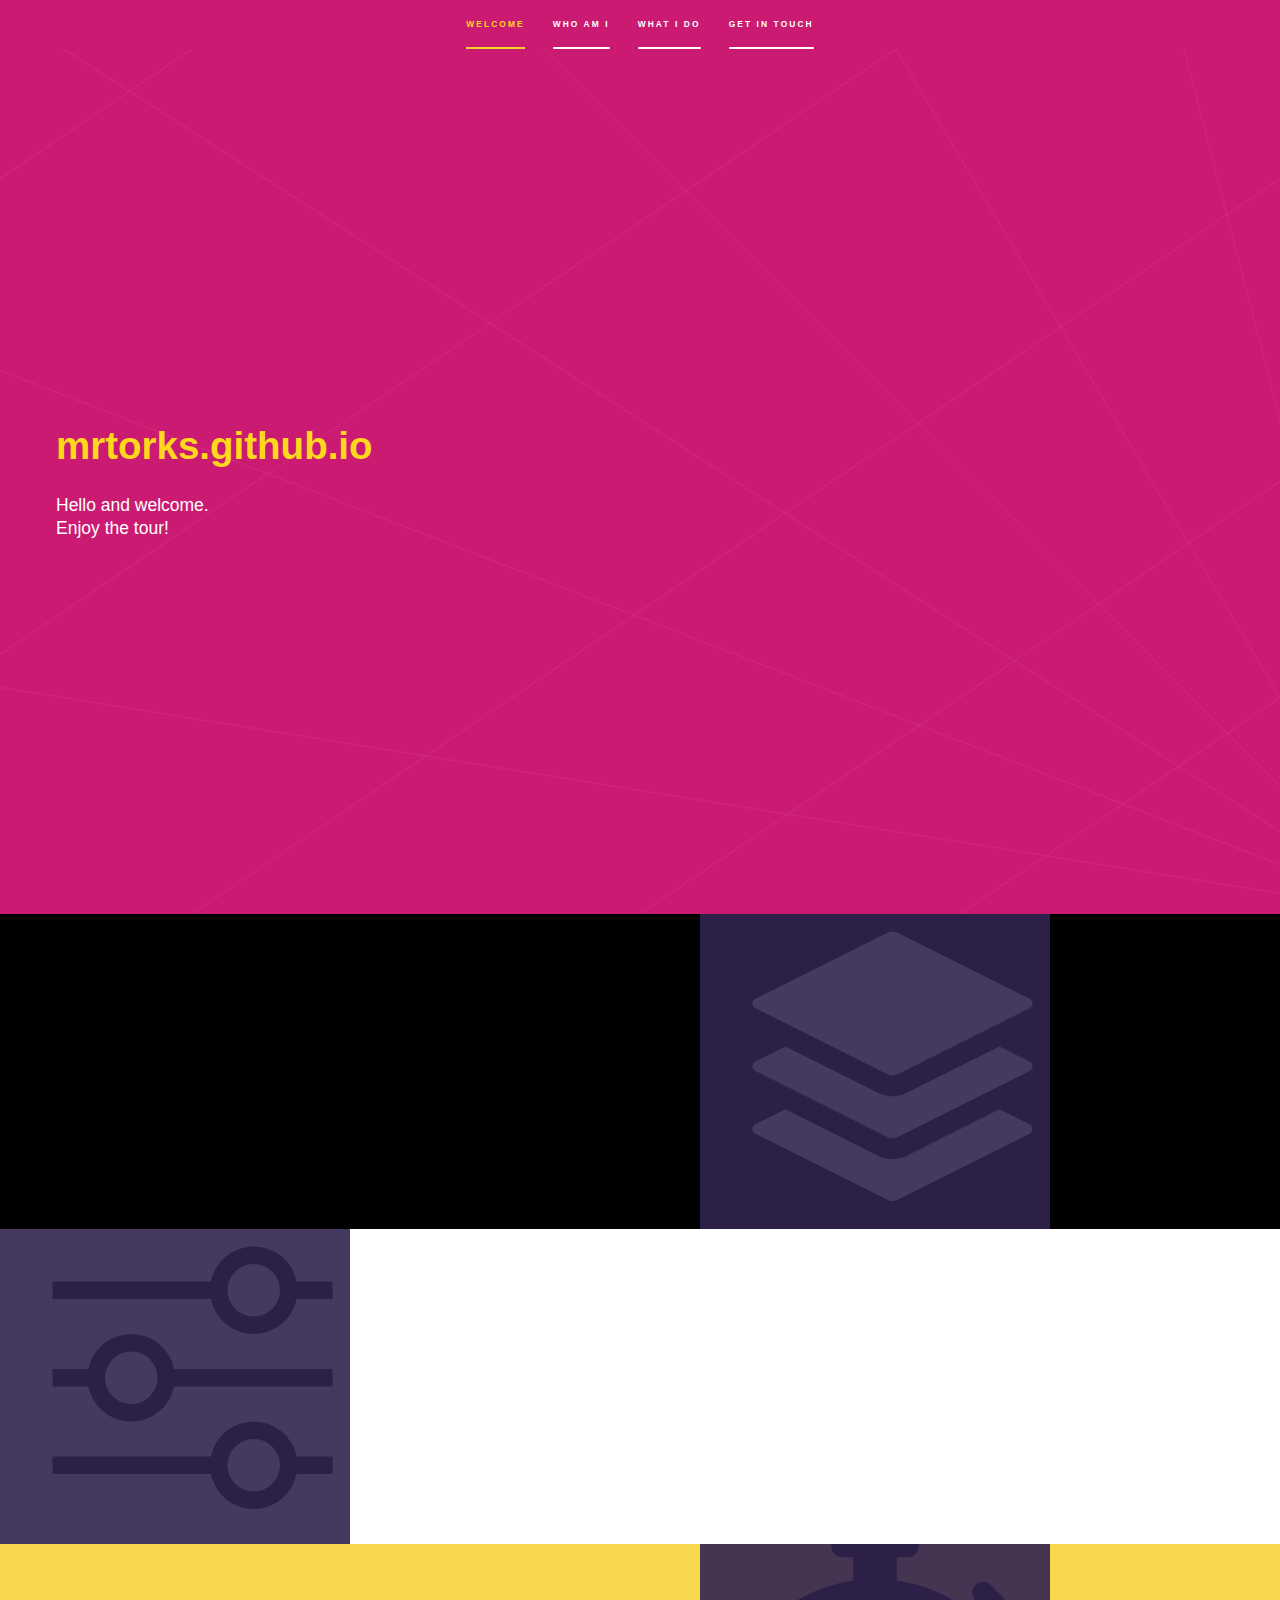
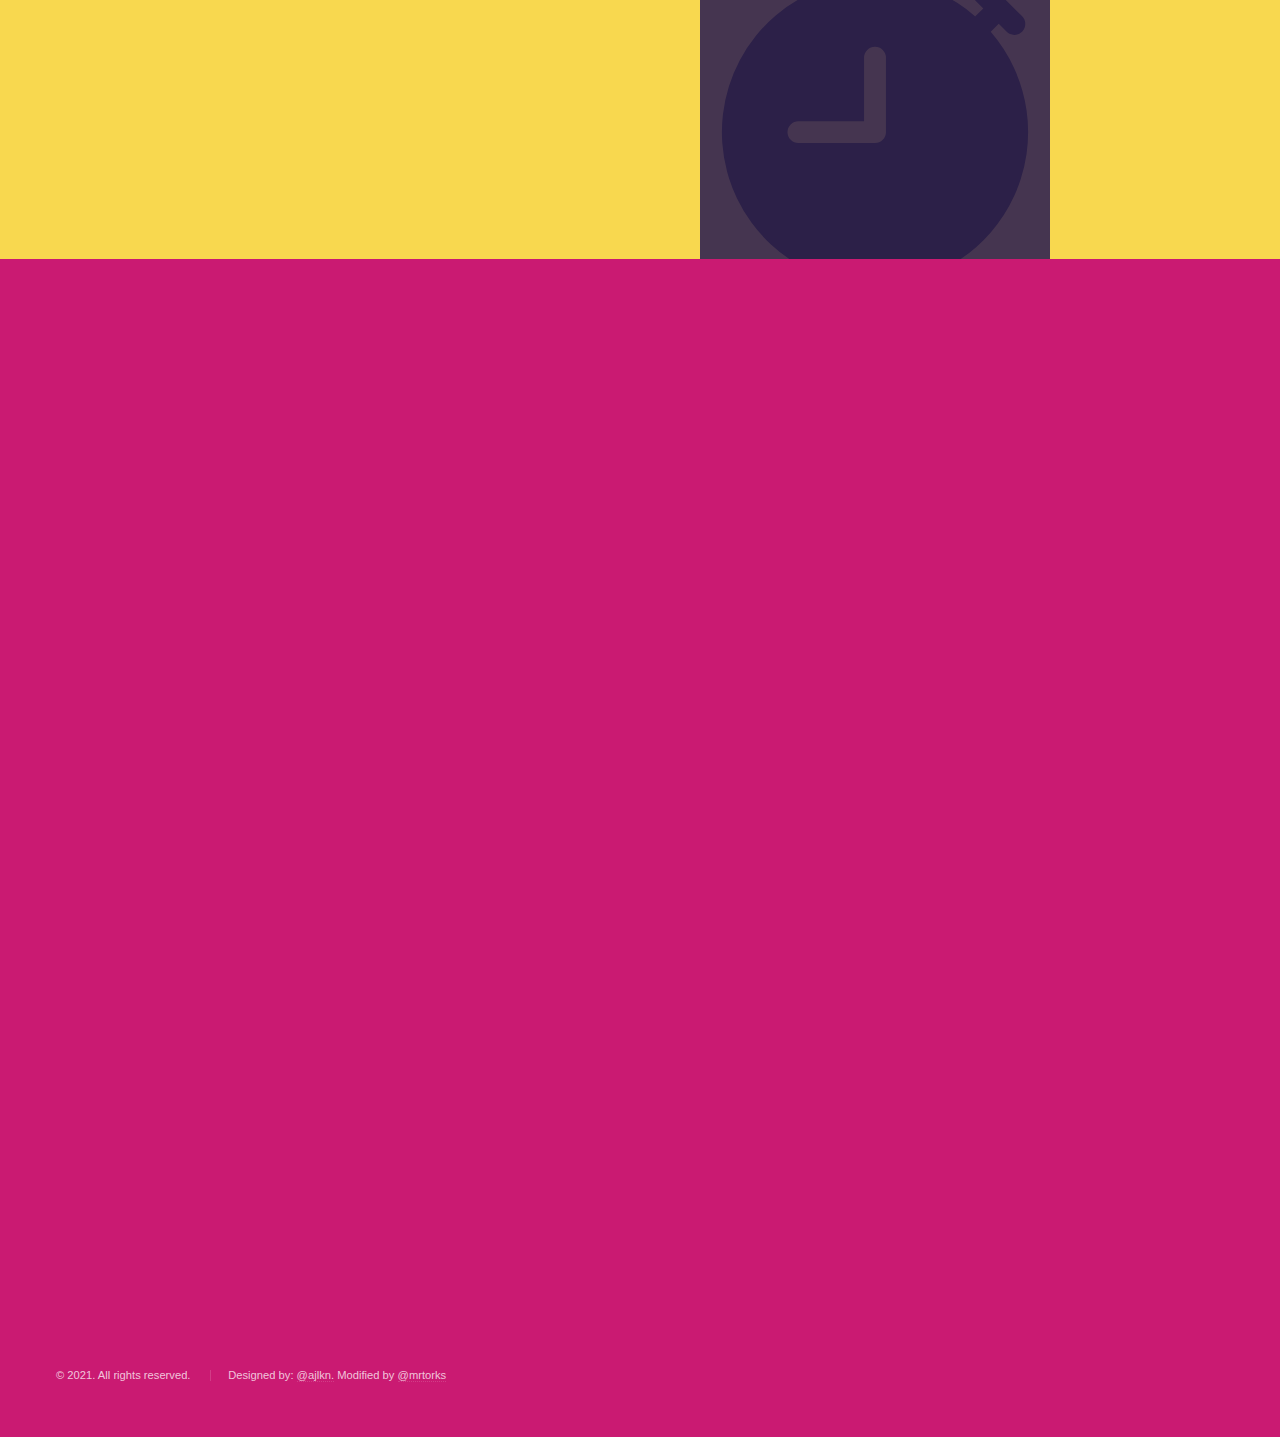
<file: index.html>
<!DOCTYPE HTML>

<html>

<head>
	<link rel="apple-touch-icon" sizes="180x180" href="/apple-touch-icon.png">
	<link rel="icon" type="image/png" sizes="32x32" href="/favicon-32x32.png">
	<link rel="icon" type="image/png" sizes="16x16" href="/favicon-16x16.png">
	<link rel="manifest" href="/site.webmanifest">
	<title>JAMES DELALI TORKORNOO</title>
	<meta charset="utf-8" />
	<meta name="viewport" content="width=device-width, initial-scale=1, user-scalable=no" />

	<link rel="stylesheet" href="assets/css/main.css" />
	<link rel="stylesheet" href="assets/css/card.css" />



	<noscript>
		<link rel="stylesheet" href="assets/css/noscript.css" />

	</noscript>
</head>

<body class="is-preload">

	<!-- Sidebar -->
	<section id="sidebar">
		<div class="inner">
			<nav>
				<ul>
					<li><a href="#intro">Welcome</a></li>
					<li><a href="#one">Who am I</a></li>
					<li><a href="#two">What I do</a></li>
					<!--<li><a href="#three">My Work</a></li>-->
					<li><a href="#four">Get in touch</a></li>

				</ul>
			</nav>
		</div>
	</section>

	<!-- Wrapper -->
	<div id="wrapper">

		<!-- Intro -->
		<section id="intro" class="wrapper style1 fullscreen fade-up">
			<div class="inner">
				<h1 class="special">mrtorks.github.io</h1>
				<p class="special2">Hello and welcome.<br />
					Enjoy the tour!</p>

			</div>
		</section>

		<!-- One -->
		<section id="one" class="wrapper style2 spotlights">
			<section class="styleA">
				<div class="content">
					<div class="inner">
						<h2>Bio</h2>
						<p class="special2">Computer Science Professional with 7+ years of experience in developing full
							stack web application solutions for diverse industry clients.</p>

					</div>
				</div>
				<a href="#" class="image"><img src="/images/stack.svg" alt="Bootstrap" width="32" height="32" /></a>
			</section>
			<section class="styleB">
				<a href="#" class="image"><img src="/images/sliders.svg" alt="" data-position="top center" /></a>
				<div class="content">
					<div class="inner">
						<h2>Preferences</h2>
						<p class="special3">Podcasts,Soccer, Mechanical Stuff or Coding. On a daily basis you are
							guaranteed to find me doing any one of these.</p>

					</div>
				</div>
			</section>
			<section class="styleD">
				<div class="content">
					<div class="inner">
						<h2 class="altH2">State of Affairs</h2>
						<p class="special2">Proactively seeking opportunities to engineer solutions to real life
							problems and constantly gaining knowledge about developments in the tech world.
						</p>

					</div>
				</div>
				<a href="#" class="image"><img src="/images/stopwatch-fill.svg" alt="" data-position="25% 25%" /></a>
			</section>
		</section>

		<!-- Two -->
		<section id="two" class="wrapper style3 fade-up">
			<div class="inner">
				<h2>What I do</h2>
				<br>
				<div class="features">
					<section>
						<span class="icon solid major fa-code"></span>
						<h3>Frontend Development</h3>
						<p>Developing UI/UX interfaces using a combination of HTML, CSS, Javascript/JQuery, ReactJs,
							NodeJs </p>
					</section>
					<section>
						<span class="icon solid major fa-lock"></span>
						<h3>Security</h3>
						<p>Engineering and implementing secure code using OWASP rules.</p>
					</section>
					<section>
						<span class="icon solid major fa-cog"></span>
						<h3>Backend Development & Database Management</h3>
						<p>Building and managing efficient databases with Postgresql,PostGraphile, GraphQL</p>
					</section>
					<section>
						<span class="icon solid major fa-desktop"></span>
						<h3>Testing & Feedback</h3>
						<p>Constructively testing and improving upon the quality of software through asynchromous
							feedback. </p>
					</section>

				</div>

			</div>
		</section>
		<!-- Three -->
		<!-- Commented out -->
		<!--<section id="three" class="wrapper">
			<div class="inner">
				<h2>My Work</h2>
				<div class="card specific">
					<div class="products">
						<div class="product active">
							<a href="https://main.d3q3qn26xyx2mz.amplifyapp.com/">
								<div class="thumbnail"><img src="images/Hnet.com-image copy.jpg" />
								</div>
							</a>
							<a href="https://main.d3q3qn26xyx2mz.amplifyapp.com/">
								<h1 class="title">Basic E-Commerce</h1>
							</a>
							<p class="description">Built using semantic-ui and custom css, This basic e-commerce
								application features<b> Redux{State Management}</b> and <b>React Hooks</b>.</p>
						</div>
						<div class="product">
							<a href="https://main.d3q3qn26xyx2mz.amplifyapp.com/">
								<div class="thumbnail"><img src="images/Chatapp.png" />
								</div>
							</a>
							<a href="https://main.dijl7megnf8zd.amplifyapp.com/">
								<h1 class="title">Chat-App</h1>
							</a>
							<p class="description">This simple chat
								application features<b> Socket.io</b> and <b>React Hooks</b>.</p>
						</div>
						<div class="product">
							<a href="https://main.d3uu616sif6amb.amplifyapp.com/">
								<div class="thumbnail"><img src="images/Counter-app.png" />
								</div>
							</a>
							<a href="https://main.d3uu616sif6amb.amplifyapp.com/">
								<h1 class="title">Counter-App</h1>
							</a>
							<p class="description">This simple Counter-App
								application features<b> Redux</b> and <b>React Hooks</b>.</p>
						</div>
						<div class="product">
							<a href="https://desolate-fjord-77941.herokuapp.com/">
								<div class="thumbnail"><img src="images/CommApp.png" />
								</div>
							</a>
							<a href="https://desolate-fjord-77941.herokuapp.com/">
								<h1 class="title">Communications App</h1>
							</a>
							<p class="description">This simple Communications App
								application features<b> HTML, JavaScript</b> and <b>Express</b>.</p>
						</div>

					</div>
					<div class="footer"><a class="btn" id="prev" href="#" ripple="" ripple-color="#666666">Prev</a><a
							class="btn" id="next" href="#" ripple="" ripple-color="#666666">Next</a></div>
				</div>
			</div>
		</section>-->

		<!-- Four -->
		<section id="four" class="wrapper style1 fade-up">
			<div class="inner">
				<h2>Get in touch</h2>

				<div class="split style1">
					<section>
						<form action="https://formsubmit.co/jtorkornoo@gmail.com" method="POST">
							<div class="fields">
								<div class="field half">
									<label for="name">Name</label>
									<input type="text" name="name" id="name" placeholder="Full Name Please!!"
										required />
								</div>
								<div><input type="hidden" name="_next"
										value="https://mrtorks.github.io/thankyou.html" />
								</div>
								<div class="field half">
									<label for="email">Email</label>
									<input type="email" name="email" id="email" placeholder="username@yourdomain.com"
										required />
								</div>
								<div class="field">
									<label for="message">Message</label>
									<textarea name="message" id="message" rows="5" required></textarea>
								</div>
							</div>
							<ul class="actions">
								<li><a href="" class="button submit">Send Message</a></li>
							</ul>
						</form>
					</section>
					<section>
						<ul class="contact ">
							<li>
								<h3>Address</h3>
								<span>796 Cataraqui Woods Drive<br />
									Kingston, ON. K7P2G6<br />
									CANADA</span>
							</li>
							<li>
								<h3>Email</h3>
								<a href="mailto:jtorkornoo@gmail.com">jtorkornoo@gmail.com</a>
							</li>
							<li>
								<h3>Phone</h3>
								<span>(647) - 745 - 1820</span>
							</li>

						</ul>
					</section>
				</div>
			</div>
		</section>

	</div>

	<!-- Footer -->
	<footer id="footer" class="wrapper style1-alt">
		<div class="inner">
			<ul class="menu">
				<li>&copy; 2021. All rights reserved.</li>
				<li>Designed by: <a href="https://twitter.com/ajlkn">@ajlkn.</a> Modified by <a
						href="https://twitter.com/mrtorks">@mrtorks</a>
				</li>
			</ul>
		</div>
	</footer>

	<!-- Scripts -->
	<script src="assets/js/jquery.min.js"></script>
	<script src="assets/js/jquery.scrollex.min.js"></script>
	<script src="assets/js/jquery.scrolly.min.js"></script>
	<script src="assets/js/browser.min.js"></script>
	<script src="assets/js/breakpoints.min.js"></script>
	<script src="assets/js/util.js"></script>
	<script src="assets/js/main.js"></script>
	<script src="assets/js/card.js"></script>


</body>

</html>
</file>
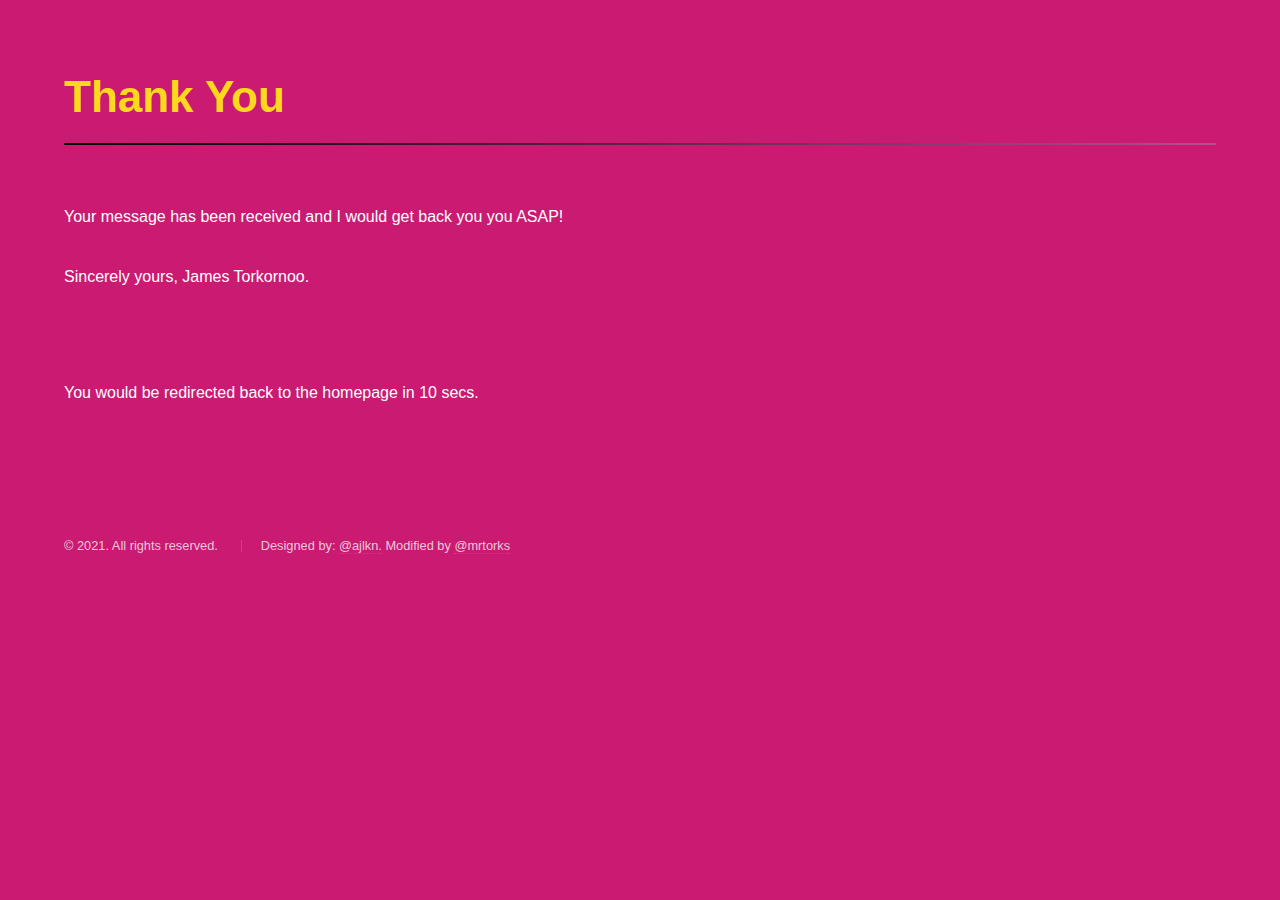
<file: thankyou.html>
<!DOCTYPE HTML>
<!--
	Hyperspace by HTML5 UP
	html5up.net | @ajlkn
	Free for personal and commercial use under the CCA 3.0 license (html5up.net/license)
-->
<html>

<head>
	<title>Thank You!!</title>
	<meta charset="utf-8" />
	<meta name="viewport" content="width=device-width, initial-scale=1, user-scalable=no" />
	<link rel="stylesheet" href="assets/css/main.css" />
	<noscript>
		<link rel="stylesheet" href="assets/css/noscript.css" />
	</noscript>
</head>

<body class="is-preload">

	<!-- Header -->
	<!--<header id="header">
		<a href="index.html" class="title"></a>
		<nav>
			<ul>
				<li><a href="index.html">Home</a></li>
			</ul>
		</nav>
	</header>-->

	<!-- Wrapper -->
	<div id="wrapper">

		<!-- Main -->
		<section id="main" class="wrapper">
			<div class="inner">
				<h1 class="major">Thank You</h1>
				<p class="special2">Your message has been received and I would get back you you ASAP!</p>
				<p class="special2">Sincerely yours, James Torkornoo.</p>
				<br><br>
				<p class="special2">You would be redirected back to the homepage in 10 secs.</p>
			</div>
		</section>

	</div>

	<!-- Footer -->
	<footer id="footer" class="wrapper style1-alt">
		<div class="inner">
			<ul class="menu">
				<li>&copy; 2021. All rights reserved.</li>
				<li>Designed by: <a href="https://twitter.com/ajlkn">@ajlkn.</a> Modified by <a
						href="https://twitter.com/mrtorks">@mrtorks</a>
				</li>
			</ul>
		</div>
	</footer>

	<!-- Scripts -->
	<script src="assets/js/jquery.min.js"></script>
	<script src="assets/js/jquery.scrollex.min.js"></script>
	<script src="assets/js/jquery.scrolly.min.js"></script>
	<script src="assets/js/browser.min.js"></script>
	<script src="assets/js/breakpoints.min.js"></script>
	<script src="assets/js/util.js"></script>
	<script src="assets/js/main.js"></script>
	<script src="assets/js/redirect.js"></script>

</body>

</html>
</file>
<file: assets/css/card.css>
/* $base-background: #00CC99; */
body {
  font-family: "Roboto", sans-serif;
  font-size: 14px;
  line-height: 1.6em;
  -webkit-font-smoothing: antialiased;
  -moz-osx-font-smoothing: grayscale;
  transition: 0.5s ease;
}

.btn {
  border-radius: 2px;
  padding: 8px 12px;
  color: #f8d84f;
  font-size: 14px;
  font-weight: 500;
  text-decoration: none;
  text-transform: uppercase;
  transition: 0.5s ease;
}

.card {
  background: #ca1a72;
  max-width: 400px;
  margin: 100px auto;
  border-radius: 12px;
  box-shadow: 0 10px 20px rgba(0, 0, 0, 0.19), 0 6px 6px rgba(0, 0, 0, 0.23);
  box-sizing: border-box;
  padding: 48px;
  text-align: center;
}

.products {
  position: relative;
  overflow: hidden;
  transition: 0.5s ease;
}

.product {
  position: absolute;
  top: 0;
  left: 0;
  opacity: 0;
  visibility: hidden;
  transition: 0.5s ease;
}
.product.active {
  opacity: 1;
  visibility: visible;
}

.thumbnail {
  margin: 0 0 48px;
}

.title {
  margin: 0 0 12px;
  color: #f8d84f;
  font-size: 24px;
  transition: 0.5s ease;
}

.description {
  margin: 0 0 48px;
}

.footer {
  display: flex;
  flex-direction: row;
  justify-content: space-between;
  margin: 0 -12px -12px;
}

[ripple] {
  z-index: 1;
  position: relative;
  overflow: hidden;
}
[ripple] .ripple {
  position: absolute;
  background: #ffffff;
  width: 60px;
  height: 60px;
  border-radius: 100%;
  transform: scale(0);
  animation: ripple 2s;
}

@keyframes ripple {
  0% {
    transform: scale(0);
    opacity: 0.2;
  }
  100% {
    transform: scale(20);
    opacity: 0;
  }
}
</file>
<file: assets/css/noscript.css>
/*
	Hyperspace by HTML5 UP
	html5up.net | @ajlkn
	Free for personal and commercial use under the CCA 3.0 license (html5up.net/license)
*/

/* Spotlights */

	.spotlights > section > .image:before {
		opacity: 0 !important;
	}

	.spotlights > section > .content > .inner {
		-moz-transform: none !important;
		-webkit-transform: none !important;
		-ms-transform: none !important;
		transform: none !important;
		opacity: 1 !important;
	}

/* Wrapper */

	.wrapper > .inner {
		opacity: 1 !important;
		-moz-transform: none !important;
		-webkit-transform: none !important;
		-ms-transform: none !important;
		transform: none !important;
	}

/* Sidebar */

	#sidebar > .inner {
		opacity: 1 !important;
	}

	#sidebar nav > ul > li {
		-moz-transform: none !important;
		-webkit-transform: none !important;
		-ms-transform: none !important;
		transform: none !important;
		opacity: 1 !important;
	}
</file>
<file: assets/css/main.css>
@import url(fontawesome-all.min.css);

/*
	Hyperspace by HTML5 UP
	html5up.net | @ajlkn
	Free for personal and commercial use under the CCA 3.0 license (html5up.net/license)
*/

html,
body,
div,
span,
applet,
object,
iframe,
h1,
h2,
h3,
h4,
h5,
h6,
p,
blockquote,
pre,
a,
abbr,
acronym,
address,
big,
cite,
code,
del,
dfn,
em,
img,
ins,
kbd,
q,
s,
samp,
small,
strike,
strong,
sub,
sup,
tt,
var,
b,
u,
i,
center,
dl,
dt,
dd,
ol,
ul,
li,
fieldset,
form,
label,
legend,
table,
caption,
tbody,
tfoot,
thead,
tr,
th,
td,
article,
aside,
canvas,
details,
embed,
figure,
figcaption,
footer,
header,
hgroup,
menu,
nav,
output,
ruby,
section,
summary,
time,
mark,
audio,
video {
  margin: 0;
  padding: 0;
  border: 0;
  font-size: 100%;
  font: inherit;
  vertical-align: baseline;
}

article,
aside,
details,
figcaption,
figure,
footer,
header,
hgroup,
menu,
nav,
section {
  display: block;
}

body {
  line-height: 1;
}

ol,
ul {
  list-style: none;
}

blockquote,
q {
  quotes: none;
}

blockquote:before,
blockquote:after,
q:before,
q:after {
  content: "";
  content: none;
}

table {
  border-collapse: collapse;
  border-spacing: 0;
}

body {
  -webkit-text-size-adjust: none;
}

mark {
  background-color: transparent;
  color: inherit;
}

input::-moz-focus-inner {
  border: 0;
  padding: 0;
}

input,
select,
textarea {
  -moz-appearance: none;
  -webkit-appearance: none;
  -ms-appearance: none;
  appearance: none;
}

/* Basic */

@-ms-viewport {
  width: device-width;
}

body {
  -ms-overflow-style: scrollbar;
}

@media screen and (max-width: 480px) {
  html,
  body {
    min-width: 320px;
  }
}

html {
  box-sizing: border-box;
}

*,
*:before,
*:after {
  box-sizing: inherit;
}

body {
  background: #ca1a72;
}

body.is-preload *,
body.is-preload *:before,
body.is-preload *:after {
  -moz-animation: none !important;
  -webkit-animation: none !important;
  -ms-animation: none !important;
  animation: none !important;
  -moz-transition: none !important;
  -webkit-transition: none !important;
  -ms-transition: none !important;
  transition: none !important;
}

/* Type */

body,
input,
select,
textarea {
  color: rgba(255, 255, 255, 0.55);
  font-family: Arial, Helvetica, sans-serif;
  font-size: 16.5pt;
  font-weight: normal;
  line-height: 1.75;
}

@media screen and (max-width: 1680px) {
  body,
  input,
  select,
  textarea {
    font-size: 13pt;
  }
}

@media screen and (max-width: 1280px) {
  body,
  input,
  select,
  textarea {
    font-size: 12pt;
  }
}

@media screen and (max-width: 360px) {
  body,
  input,
  select,
  textarea {
    font-size: 11pt;
  }
}

a {
  -moz-transition: color 0.2s ease, border-bottom-color 0.2s ease;
  -webkit-transition: color 0.2s ease, border-bottom-color 0.2s ease;
  -ms-transition: color 0.2s ease, border-bottom-color 0.2s ease;
  transition: color 0.2s ease, border-bottom-color 0.2s ease;
  border-bottom: dotted 1px rgba(255, 255, 255, 0.35);
  color: inherit;
  text-decoration: none;
}

a:hover {
  border-bottom-color: transparent;
  color: #ffffff;
}

strong,
b {
  color: #ffffff;
  font-weight: bold;
}

em,
i {
  font-style: italic;
}

p {
  margin: 0 0 2em 0;
}

h1,
h2,
h3,
h4,
h5,
h6 {
  color: #fdd81d;
  font-weight: bold;
  line-height: 1.5;
  margin: 0 0 0.5em 0;
}

p.special2 {
  color: rgba(255, 255, 255);
}

p.special3 {
  color: rgba(0, 0, 0);
}

h1 a,
h2 a,
h3 a,
h4 a,
h5 a,
h6 a {
  color: inherit;
  text-decoration: none;
}

h1 {
  font-size: 2.75em;
}

h1.major {
  margin: 0 0 1.3em 0;
  position: relative;
  padding-bottom: 0.35em;
}

h1.major:after {
  background-image: -moz-linear-gradient(to right, #000000, #b74e91);
  background-image: -webkit-linear-gradient(to right, #000000, #b74e91);
  background-image: -ms-linear-gradient(to right, #000000, #b74e91);
  background-image: linear-gradient(to right, #000000, #b74e91);
  -moz-transition: max-width 0.2s ease;
  -webkit-transition: max-width 0.2s ease;
  -ms-transition: max-width 0.2s ease;
  transition: max-width 0.2s ease;
  border-radius: 0.2em;
  bottom: 0;
  content: "";
  height: 0.05em;
  position: absolute;
  right: 0;
  width: 100%;
}

h2 {
  font-size: 1.75em;
}
h2.altH2 {
  color: #000000;
}

h3 {
  font-size: 1.1em;
}

.filter-white {
  filter: brightness(200%) opacity(0%) contrast(85%);
  -webkit-filter: brightness(200%) opacity(0%) contrast(85%);
  -moz-filter: brightness(200%) opacity(0%) contrast(85%);
}

h4 {
  font-size: 1em;
}

h5 {
  font-size: 0.8em;
}

h6 {
  font-size: 0.6em;
}

@media screen and (max-width: 736px) {
  h1 {
    font-size: 2em;
  }

  h2 {
    font-size: 1.25em;
  }

  h3 {
    font-size: 1em;
  }

  h4 {
    font-size: 0.8em;
  }

  h5 {
    font-size: 0.6em;
  }

  h6 {
    font-size: 0.6em;
  }
}

sub {
  font-size: 0.8em;
  position: relative;
  top: 0.5em;
}

sup {
  font-size: 0.8em;
  position: relative;
  top: -0.5em;
}

blockquote {
  border-left: solid 4px rgba(255, 255, 255, 0.15);
  font-style: italic;
  margin: 0 0 2em 0;
  padding: 0.5em 0 0.5em 2em;
}

code {
  background: rgba(255, 255, 255, 0.05);
  border-radius: 0.25em;
  border: solid 1px rgba(255, 255, 255, 0.15);
  font-family: "Courier New", monospace;
  font-size: 0.9em;
  margin: 0 0.25em;
  padding: 0.25em 0.65em;
}

pre {
  -webkit-overflow-scrolling: touch;
  font-family: "Courier New", monospace;
  font-size: 0.9em;
  margin: 0 0 2em 0;
}

pre code {
  display: block;
  line-height: 1.75em;
  padding: 1em 1.5em;
  overflow-x: auto;
}

hr {
  border: 0;
  border-bottom: solid 1px rgba(255, 255, 255, 0.15);
  margin: 2em 0;
}

hr.major {
  margin: 3em 0;
}

.align-left {
  text-align: left;
}

.align-center {
  text-align: center;
}

.align-right {
  text-align: right;
}

/* Row */

.row {
  display: flex;
  flex-wrap: wrap;
  box-sizing: border-box;
  align-items: stretch;
}

.row > * {
  box-sizing: border-box;
}

.row.gtr-uniform > * > :last-child {
  margin-bottom: 0;
}

.row.aln-left {
  justify-content: flex-start;
}

.row.aln-center {
  justify-content: center;
}

.row.aln-right {
  justify-content: flex-end;
}

.row.aln-top {
  align-items: flex-start;
}

.row.aln-middle {
  align-items: center;
}

.row.aln-bottom {
  align-items: flex-end;
}

.row > .imp {
  order: -1;
}

.row > .col-1 {
  width: 8.33333%;
}

.row > .off-1 {
  margin-left: 8.33333%;
}

.row > .col-2 {
  width: 16.66667%;
}

.row > .off-2 {
  margin-left: 16.66667%;
}

.row > .col-3 {
  width: 25%;
}

.row > .off-3 {
  margin-left: 25%;
}

.row > .col-4 {
  width: 33.33333%;
}

.row > .off-4 {
  margin-left: 33.33333%;
}

.row > .col-5 {
  width: 41.66667%;
}

.row > .off-5 {
  margin-left: 41.66667%;
}

.row > .col-6 {
  width: 50%;
}

.row > .off-6 {
  margin-left: 50%;
}

.row > .col-7 {
  width: 58.33333%;
}

.row > .off-7 {
  margin-left: 58.33333%;
}

.row > .col-8 {
  width: 66.66667%;
}

.row > .off-8 {
  margin-left: 66.66667%;
}

.row > .col-9 {
  width: 75%;
}

.row > .off-9 {
  margin-left: 75%;
}

.row > .col-10 {
  width: 83.33333%;
}

.row > .off-10 {
  margin-left: 83.33333%;
}

.row > .col-11 {
  width: 91.66667%;
}

.row > .off-11 {
  margin-left: 91.66667%;
}

.row > .col-12 {
  width: 100%;
}

.row > .off-12 {
  margin-left: 100%;
}

.row.gtr-0 {
  margin-top: 0;
  margin-left: 0em;
}

.row.gtr-0 > * {
  padding: 0 0 0 0em;
}

.row.gtr-0.gtr-uniform {
  margin-top: 0em;
}

.row.gtr-0.gtr-uniform > * {
  padding-top: 0em;
}

.row.gtr-25 {
  margin-top: 0;
  margin-left: -0.375em;
}

.row.gtr-25 > * {
  padding: 0 0 0 0.375em;
}

.row.gtr-25.gtr-uniform {
  margin-top: -0.375em;
}

.row.gtr-25.gtr-uniform > * {
  padding-top: 0.375em;
}

.row.gtr-50 {
  margin-top: 0;
  margin-left: -0.75em;
}

.row.gtr-50 > * {
  padding: 0 0 0 0.75em;
}

.row.gtr-50.gtr-uniform {
  margin-top: -0.75em;
}

.row.gtr-50.gtr-uniform > * {
  padding-top: 0.75em;
}

.row {
  margin-top: 0;
  margin-left: -1.5em;
}

.row > * {
  padding: 0 0 0 1.5em;
}

.row.gtr-uniform {
  margin-top: -1.5em;
}

.row.gtr-uniform > * {
  padding-top: 1.5em;
}

.row.gtr-150 {
  margin-top: 0;
  margin-left: -2.25em;
}

.row.gtr-150 > * {
  padding: 0 0 0 2.25em;
}

.row.gtr-150.gtr-uniform {
  margin-top: -2.25em;
}

.row.gtr-150.gtr-uniform > * {
  padding-top: 2.25em;
}

.row.gtr-200 {
  margin-top: 0;
  margin-left: -3em;
}

.row.gtr-200 > * {
  padding: 0 0 0 3em;
}

.row.gtr-200.gtr-uniform {
  margin-top: -3em;
}

.row.gtr-200.gtr-uniform > * {
  padding-top: 3em;
}

@media screen and (max-width: 1680px) {
  .row {
    display: flex;
    flex-wrap: wrap;
    box-sizing: border-box;
    align-items: stretch;
  }

  .row > * {
    box-sizing: border-box;
  }

  .row.gtr-uniform > * > :last-child {
    margin-bottom: 0;
  }

  .row.aln-left {
    justify-content: flex-start;
  }

  .row.aln-center {
    justify-content: center;
  }

  .row.aln-right {
    justify-content: flex-end;
  }

  .row.aln-top {
    align-items: flex-start;
  }

  .row.aln-middle {
    align-items: center;
  }

  .row.aln-bottom {
    align-items: flex-end;
  }

  .row > .imp-xlarge {
    order: -1;
  }

  .row > .col-1-xlarge {
    width: 8.33333%;
  }

  .row > .off-1-xlarge {
    margin-left: 8.33333%;
  }

  .row > .col-2-xlarge {
    width: 16.66667%;
  }

  .row > .off-2-xlarge {
    margin-left: 16.66667%;
  }

  .row > .col-3-xlarge {
    width: 25%;
  }

  .row > .off-3-xlarge {
    margin-left: 25%;
  }

  .row > .col-4-xlarge {
    width: 33.33333%;
  }

  .row > .off-4-xlarge {
    margin-left: 33.33333%;
  }

  .row > .col-5-xlarge {
    width: 41.66667%;
  }

  .row > .off-5-xlarge {
    margin-left: 41.66667%;
  }

  .row > .col-6-xlarge {
    width: 50%;
  }

  .row > .off-6-xlarge {
    margin-left: 50%;
  }

  .row > .col-7-xlarge {
    width: 58.33333%;
  }

  .row > .off-7-xlarge {
    margin-left: 58.33333%;
  }

  .row > .col-8-xlarge {
    width: 66.66667%;
  }

  .row > .off-8-xlarge {
    margin-left: 66.66667%;
  }

  .row > .col-9-xlarge {
    width: 75%;
  }

  .row > .off-9-xlarge {
    margin-left: 75%;
  }

  .row > .col-10-xlarge {
    width: 83.33333%;
  }

  .row > .off-10-xlarge {
    margin-left: 83.33333%;
  }

  .row > .col-11-xlarge {
    width: 91.66667%;
  }

  .row > .off-11-xlarge {
    margin-left: 91.66667%;
  }

  .row > .col-12-xlarge {
    width: 100%;
  }

  .row > .off-12-xlarge {
    margin-left: 100%;
  }

  .row.gtr-0 {
    margin-top: 0;
    margin-left: 0em;
  }

  .row.gtr-0 > * {
    padding: 0 0 0 0em;
  }

  .row.gtr-0.gtr-uniform {
    margin-top: 0em;
  }

  .row.gtr-0.gtr-uniform > * {
    padding-top: 0em;
  }

  .row.gtr-25 {
    margin-top: 0;
    margin-left: -0.375em;
  }

  .row.gtr-25 > * {
    padding: 0 0 0 0.375em;
  }

  .row.gtr-25.gtr-uniform {
    margin-top: -0.375em;
  }

  .row.gtr-25.gtr-uniform > * {
    padding-top: 0.375em;
  }

  .row.gtr-50 {
    margin-top: 0;
    margin-left: -0.75em;
  }

  .row.gtr-50 > * {
    padding: 0 0 0 0.75em;
  }

  .row.gtr-50.gtr-uniform {
    margin-top: -0.75em;
  }

  .row.gtr-50.gtr-uniform > * {
    padding-top: 0.75em;
  }

  .row {
    margin-top: 0;
    margin-left: -1.5em;
  }

  .row > * {
    padding: 0 0 0 1.5em;
  }

  .row.gtr-uniform {
    margin-top: -1.5em;
  }

  .row.gtr-uniform > * {
    padding-top: 1.5em;
  }

  .row.gtr-150 {
    margin-top: 0;
    margin-left: -2.25em;
  }

  .row.gtr-150 > * {
    padding: 0 0 0 2.25em;
  }

  .row.gtr-150.gtr-uniform {
    margin-top: -2.25em;
  }

  .row.gtr-150.gtr-uniform > * {
    padding-top: 2.25em;
  }

  .row.gtr-200 {
    margin-top: 0;
    margin-left: -3em;
  }

  .row.gtr-200 > * {
    padding: 0 0 0 3em;
  }

  .row.gtr-200.gtr-uniform {
    margin-top: -3em;
  }

  .row.gtr-200.gtr-uniform > * {
    padding-top: 3em;
  }
}

@media screen and (max-width: 1280px) {
  .row {
    display: flex;
    flex-wrap: wrap;
    box-sizing: border-box;
    align-items: stretch;
  }

  .row > * {
    box-sizing: border-box;
  }

  .row.gtr-uniform > * > :last-child {
    margin-bottom: 0;
  }

  .row.aln-left {
    justify-content: flex-start;
  }

  .row.aln-center {
    justify-content: center;
  }

  .row.aln-right {
    justify-content: flex-end;
  }

  .row.aln-top {
    align-items: flex-start;
  }

  .row.aln-middle {
    align-items: center;
  }

  .row.aln-bottom {
    align-items: flex-end;
  }

  .row > .imp-large {
    order: -1;
  }

  .row > .col-1-large {
    width: 8.33333%;
  }

  .row > .off-1-large {
    margin-left: 8.33333%;
  }

  .row > .col-2-large {
    width: 16.66667%;
  }

  .row > .off-2-large {
    margin-left: 16.66667%;
  }

  .row > .col-3-large {
    width: 25%;
  }

  .row > .off-3-large {
    margin-left: 25%;
  }

  .row > .col-4-large {
    width: 33.33333%;
  }

  .row > .off-4-large {
    margin-left: 33.33333%;
  }

  .row > .col-5-large {
    width: 41.66667%;
  }

  .row > .off-5-large {
    margin-left: 41.66667%;
  }

  .row > .col-6-large {
    width: 50%;
  }

  .row > .off-6-large {
    margin-left: 50%;
  }

  .row > .col-7-large {
    width: 58.33333%;
  }

  .row > .off-7-large {
    margin-left: 58.33333%;
  }

  .row > .col-8-large {
    width: 66.66667%;
  }

  .row > .off-8-large {
    margin-left: 66.66667%;
  }

  .row > .col-9-large {
    width: 75%;
  }

  .row > .off-9-large {
    margin-left: 75%;
  }

  .row > .col-10-large {
    width: 83.33333%;
  }

  .row > .off-10-large {
    margin-left: 83.33333%;
  }

  .row > .col-11-large {
    width: 91.66667%;
  }

  .row > .off-11-large {
    margin-left: 91.66667%;
  }

  .row > .col-12-large {
    width: 100%;
  }

  .row > .off-12-large {
    margin-left: 100%;
  }

  .row.gtr-0 {
    margin-top: 0;
    margin-left: 0em;
  }

  .row.gtr-0 > * {
    padding: 0 0 0 0em;
  }

  .row.gtr-0.gtr-uniform {
    margin-top: 0em;
  }

  .row.gtr-0.gtr-uniform > * {
    padding-top: 0em;
  }

  .row.gtr-25 {
    margin-top: 0;
    margin-left: -0.375em;
  }

  .row.gtr-25 > * {
    padding: 0 0 0 0.375em;
  }

  .row.gtr-25.gtr-uniform {
    margin-top: -0.375em;
  }

  .row.gtr-25.gtr-uniform > * {
    padding-top: 0.375em;
  }

  .row.gtr-50 {
    margin-top: 0;
    margin-left: -0.75em;
  }

  .row.gtr-50 > * {
    padding: 0 0 0 0.75em;
  }

  .row.gtr-50.gtr-uniform {
    margin-top: -0.75em;
  }

  .row.gtr-50.gtr-uniform > * {
    padding-top: 0.75em;
  }

  .row {
    margin-top: 0;
    margin-left: -1.5em;
  }

  .row > * {
    padding: 0 0 0 1.5em;
  }

  .row.gtr-uniform {
    margin-top: -1.5em;
  }

  .row.gtr-uniform > * {
    padding-top: 1.5em;
  }

  .row.gtr-150 {
    margin-top: 0;
    margin-left: -2.25em;
  }

  .row.gtr-150 > * {
    padding: 0 0 0 2.25em;
  }

  .row.gtr-150.gtr-uniform {
    margin-top: -2.25em;
  }

  .row.gtr-150.gtr-uniform > * {
    padding-top: 2.25em;
  }

  .row.gtr-200 {
    margin-top: 0;
    margin-left: -3em;
  }

  .row.gtr-200 > * {
    padding: 0 0 0 3em;
  }

  .row.gtr-200.gtr-uniform {
    margin-top: -3em;
  }

  .row.gtr-200.gtr-uniform > * {
    padding-top: 3em;
  }
}

@media screen and (max-width: 980px) {
  .row {
    display: flex;
    flex-wrap: wrap;
    box-sizing: border-box;
    align-items: stretch;
  }

  .row > * {
    box-sizing: border-box;
  }

  .row.gtr-uniform > * > :last-child {
    margin-bottom: 0;
  }

  .row.aln-left {
    justify-content: flex-start;
  }

  .row.aln-center {
    justify-content: center;
  }

  .row.aln-right {
    justify-content: flex-end;
  }

  .row.aln-top {
    align-items: flex-start;
  }

  .row.aln-middle {
    align-items: center;
  }

  .row.aln-bottom {
    align-items: flex-end;
  }

  .row > .imp-medium {
    order: -1;
  }

  .row > .col-1-medium {
    width: 8.33333%;
  }

  .row > .off-1-medium {
    margin-left: 8.33333%;
  }

  .row > .col-2-medium {
    width: 16.66667%;
  }

  .row > .off-2-medium {
    margin-left: 16.66667%;
  }

  .row > .col-3-medium {
    width: 25%;
  }

  .row > .off-3-medium {
    margin-left: 25%;
  }

  .row > .col-4-medium {
    width: 33.33333%;
  }

  .row > .off-4-medium {
    margin-left: 33.33333%;
  }

  .row > .col-5-medium {
    width: 41.66667%;
  }

  .row > .off-5-medium {
    margin-left: 41.66667%;
  }

  .row > .col-6-medium {
    width: 50%;
  }

  .row > .off-6-medium {
    margin-left: 50%;
  }

  .row > .col-7-medium {
    width: 58.33333%;
  }

  .row > .off-7-medium {
    margin-left: 58.33333%;
  }

  .row > .col-8-medium {
    width: 66.66667%;
  }

  .row > .off-8-medium {
    margin-left: 66.66667%;
  }

  .row > .col-9-medium {
    width: 75%;
  }

  .row > .off-9-medium {
    margin-left: 75%;
  }

  .row > .col-10-medium {
    width: 83.33333%;
  }

  .row > .off-10-medium {
    margin-left: 83.33333%;
  }

  .row > .col-11-medium {
    width: 91.66667%;
  }

  .row > .off-11-medium {
    margin-left: 91.66667%;
  }

  .row > .col-12-medium {
    width: 100%;
  }

  .row > .off-12-medium {
    margin-left: 100%;
  }

  .row.gtr-0 {
    margin-top: 0;
    margin-left: 0em;
  }

  .row.gtr-0 > * {
    padding: 0 0 0 0em;
  }

  .row.gtr-0.gtr-uniform {
    margin-top: 0em;
  }

  .row.gtr-0.gtr-uniform > * {
    padding-top: 0em;
  }

  .row.gtr-25 {
    margin-top: 0;
    margin-left: -0.375em;
  }

  .row.gtr-25 > * {
    padding: 0 0 0 0.375em;
  }

  .row.gtr-25.gtr-uniform {
    margin-top: -0.375em;
  }

  .row.gtr-25.gtr-uniform > * {
    padding-top: 0.375em;
  }

  .row.gtr-50 {
    margin-top: 0;
    margin-left: -0.75em;
  }

  .row.gtr-50 > * {
    padding: 0 0 0 0.75em;
  }

  .row.gtr-50.gtr-uniform {
    margin-top: -0.75em;
  }

  .row.gtr-50.gtr-uniform > * {
    padding-top: 0.75em;
  }

  .row {
    margin-top: 0;
    margin-left: -1.5em;
  }

  .row > * {
    padding: 0 0 0 1.5em;
  }

  .row.gtr-uniform {
    margin-top: -1.5em;
  }

  .row.gtr-uniform > * {
    padding-top: 1.5em;
  }

  .row.gtr-150 {
    margin-top: 0;
    margin-left: -2.25em;
  }

  .row.gtr-150 > * {
    padding: 0 0 0 2.25em;
  }

  .row.gtr-150.gtr-uniform {
    margin-top: -2.25em;
  }

  .row.gtr-150.gtr-uniform > * {
    padding-top: 2.25em;
  }

  .row.gtr-200 {
    margin-top: 0;
    margin-left: -3em;
  }

  .row.gtr-200 > * {
    padding: 0 0 0 3em;
  }

  .row.gtr-200.gtr-uniform {
    margin-top: -3em;
  }

  .row.gtr-200.gtr-uniform > * {
    padding-top: 3em;
  }
}

@media screen and (max-width: 736px) {
  .row {
    display: flex;
    flex-wrap: wrap;
    box-sizing: border-box;
    align-items: stretch;
  }

  .row > * {
    box-sizing: border-box;
  }

  .row.gtr-uniform > * > :last-child {
    margin-bottom: 0;
  }

  .row.aln-left {
    justify-content: flex-start;
  }

  .row.aln-center {
    justify-content: center;
  }

  .row.aln-right {
    justify-content: flex-end;
  }

  .row.aln-top {
    align-items: flex-start;
  }

  .row.aln-middle {
    align-items: center;
  }

  .row.aln-bottom {
    align-items: flex-end;
  }

  .row > .imp-small {
    order: -1;
  }

  .row > .col-1-small {
    width: 8.33333%;
  }

  .row > .off-1-small {
    margin-left: 8.33333%;
  }

  .row > .col-2-small {
    width: 16.66667%;
  }

  .row > .off-2-small {
    margin-left: 16.66667%;
  }

  .row > .col-3-small {
    width: 25%;
  }

  .row > .off-3-small {
    margin-left: 25%;
  }

  .row > .col-4-small {
    width: 33.33333%;
  }

  .row > .off-4-small {
    margin-left: 33.33333%;
  }

  .row > .col-5-small {
    width: 41.66667%;
  }

  .row > .off-5-small {
    margin-left: 41.66667%;
  }

  .row > .col-6-small {
    width: 50%;
  }

  .row > .off-6-small {
    margin-left: 50%;
  }

  .row > .col-7-small {
    width: 58.33333%;
  }

  .row > .off-7-small {
    margin-left: 58.33333%;
  }

  .row > .col-8-small {
    width: 66.66667%;
  }

  .row > .off-8-small {
    margin-left: 66.66667%;
  }

  .row > .col-9-small {
    width: 75%;
  }

  .row > .off-9-small {
    margin-left: 75%;
  }

  .row > .col-10-small {
    width: 83.33333%;
  }

  .row > .off-10-small {
    margin-left: 83.33333%;
  }

  .row > .col-11-small {
    width: 91.66667%;
  }

  .row > .off-11-small {
    margin-left: 91.66667%;
  }

  .row > .col-12-small {
    width: 100%;
  }

  .row > .off-12-small {
    margin-left: 100%;
  }

  .row.gtr-0 {
    margin-top: 0;
    margin-left: 0em;
  }

  .row.gtr-0 > * {
    padding: 0 0 0 0em;
  }

  .row.gtr-0.gtr-uniform {
    margin-top: 0em;
  }

  .row.gtr-0.gtr-uniform > * {
    padding-top: 0em;
  }

  .row.gtr-25 {
    margin-top: 0;
    margin-left: -0.375em;
  }

  .row.gtr-25 > * {
    padding: 0 0 0 0.375em;
  }

  .row.gtr-25.gtr-uniform {
    margin-top: -0.375em;
  }

  .row.gtr-25.gtr-uniform > * {
    padding-top: 0.375em;
  }

  .row.gtr-50 {
    margin-top: 0;
    margin-left: -0.75em;
  }

  .row.gtr-50 > * {
    padding: 0 0 0 0.75em;
  }

  .row.gtr-50.gtr-uniform {
    margin-top: -0.75em;
  }

  .row.gtr-50.gtr-uniform > * {
    padding-top: 0.75em;
  }

  .row {
    margin-top: 0;
    margin-left: -1.5em;
  }

  .row > * {
    padding: 0 0 0 1.5em;
  }

  .row.gtr-uniform {
    margin-top: -1.5em;
  }

  .row.gtr-uniform > * {
    padding-top: 1.5em;
  }

  .row.gtr-150 {
    margin-top: 0;
    margin-left: -2.25em;
  }

  .row.gtr-150 > * {
    padding: 0 0 0 2.25em;
  }

  .row.gtr-150.gtr-uniform {
    margin-top: -2.25em;
  }

  .row.gtr-150.gtr-uniform > * {
    padding-top: 2.25em;
  }

  .row.gtr-200 {
    margin-top: 0;
    margin-left: -3em;
  }

  .row.gtr-200 > * {
    padding: 0 0 0 3em;
  }

  .row.gtr-200.gtr-uniform {
    margin-top: -3em;
  }

  .row.gtr-200.gtr-uniform > * {
    padding-top: 3em;
  }
}

@media screen and (max-width: 480px) {
  .row {
    display: flex;
    flex-wrap: wrap;
    box-sizing: border-box;
    align-items: stretch;
  }

  .row > * {
    box-sizing: border-box;
  }

  .row.gtr-uniform > * > :last-child {
    margin-bottom: 0;
  }

  .row.aln-left {
    justify-content: flex-start;
  }

  .row.aln-center {
    justify-content: center;
  }

  .row.aln-right {
    justify-content: flex-end;
  }

  .row.aln-top {
    align-items: flex-start;
  }

  .row.aln-middle {
    align-items: center;
  }

  .row.aln-bottom {
    align-items: flex-end;
  }

  .row > .imp-xsmall {
    order: -1;
  }

  .row > .col-1-xsmall {
    width: 8.33333%;
  }

  .row > .off-1-xsmall {
    margin-left: 8.33333%;
  }

  .row > .col-2-xsmall {
    width: 16.66667%;
  }

  .row > .off-2-xsmall {
    margin-left: 16.66667%;
  }

  .row > .col-3-xsmall {
    width: 25%;
  }

  .row > .off-3-xsmall {
    margin-left: 25%;
  }

  .row > .col-4-xsmall {
    width: 33.33333%;
  }

  .row > .off-4-xsmall {
    margin-left: 33.33333%;
  }

  .row > .col-5-xsmall {
    width: 41.66667%;
  }

  .row > .off-5-xsmall {
    margin-left: 41.66667%;
  }

  .row > .col-6-xsmall {
    width: 50%;
  }

  .row > .off-6-xsmall {
    margin-left: 50%;
  }

  .row > .col-7-xsmall {
    width: 58.33333%;
  }

  .row > .off-7-xsmall {
    margin-left: 58.33333%;
  }

  .row > .col-8-xsmall {
    width: 66.66667%;
  }

  .row > .off-8-xsmall {
    margin-left: 66.66667%;
  }

  .row > .col-9-xsmall {
    width: 75%;
  }

  .row > .off-9-xsmall {
    margin-left: 75%;
  }

  .row > .col-10-xsmall {
    width: 83.33333%;
  }

  .row > .off-10-xsmall {
    margin-left: 83.33333%;
  }

  .row > .col-11-xsmall {
    width: 91.66667%;
  }

  .row > .off-11-xsmall {
    margin-left: 91.66667%;
  }

  .row > .col-12-xsmall {
    width: 100%;
  }

  .row > .off-12-xsmall {
    margin-left: 100%;
  }

  .row.gtr-0 {
    margin-top: 0;
    margin-left: 0em;
  }

  .row.gtr-0 > * {
    padding: 0 0 0 0em;
  }

  .row.gtr-0.gtr-uniform {
    margin-top: 0em;
  }

  .row.gtr-0.gtr-uniform > * {
    padding-top: 0em;
  }

  .row.gtr-25 {
    margin-top: 0;
    margin-left: -0.375em;
  }

  .row.gtr-25 > * {
    padding: 0 0 0 0.375em;
  }

  .row.gtr-25.gtr-uniform {
    margin-top: -0.375em;
  }

  .row.gtr-25.gtr-uniform > * {
    padding-top: 0.375em;
  }

  .row.gtr-50 {
    margin-top: 0;
    margin-left: -0.75em;
  }

  .row.gtr-50 > * {
    padding: 0 0 0 0.75em;
  }

  .row.gtr-50.gtr-uniform {
    margin-top: -0.75em;
  }

  .row.gtr-50.gtr-uniform > * {
    padding-top: 0.75em;
  }

  .row {
    margin-top: 0;
    margin-left: -1.5em;
  }

  .row > * {
    padding: 0 0 0 1.5em;
  }

  .row.gtr-uniform {
    margin-top: -1.5em;
  }

  .row.gtr-uniform > * {
    padding-top: 1.5em;
  }

  .row.gtr-150 {
    margin-top: 0;
    margin-left: -2.25em;
  }

  .row.gtr-150 > * {
    padding: 0 0 0 2.25em;
  }

  .row.gtr-150.gtr-uniform {
    margin-top: -2.25em;
  }

  .row.gtr-150.gtr-uniform > * {
    padding-top: 2.25em;
  }

  .row.gtr-200 {
    margin-top: 0;
    margin-left: -3em;
  }

  .row.gtr-200 > * {
    padding: 0 0 0 3em;
  }

  .row.gtr-200.gtr-uniform {
    margin-top: -3em;
  }

  .row.gtr-200.gtr-uniform > * {
    padding-top: 3em;
  }
}

/* Box */

.box {
  border-radius: 0.25em;
  border: solid 1px rgba(255, 255, 255, 0.15);
  margin-bottom: 2em;
  padding: 1.5em;
}

.box > :last-child,
.box > :last-child > :last-child,
.box > :last-child > :last-child > :last-child {
  margin-bottom: 0;
}

.box.alt {
  border: 0;
  border-radius: 0;
  padding: 0;
}

/* Button */

input[type="submit"],
input[type="reset"],
input[type="button"],
button,
.button {
  -moz-appearance: none;
  -webkit-appearance: none;
  -ms-appearance: none;
  appearance: none;
  -moz-transition: border-color 0.2s ease;
  -webkit-transition: border-color 0.2s ease;
  -ms-transition: border-color 0.2s ease;
  transition: border-color 0.2s ease;
  background-color: transparent;
  border: solid 1px !important;
  border-color: rgba(255, 255, 255, 0.15) !important;
  border-radius: 3em;
  color: #ffffff !important;
  cursor: pointer;
  display: inline-block;
  font-size: 0.6em;
  font-weight: bold;
  height: calc(4.75em + 2px);
  letter-spacing: 0.25em;
  line-height: 4.75em;
  outline: 0;
  padding: 0 3.75em;
  position: relative;
  text-align: center;
  text-decoration: none;
  text-transform: uppercase;
  white-space: nowrap;
}

input[type="submit"]:after,
input[type="reset"]:after,
input[type="button"]:after,
button:after,
.button:after {
  -moz-transform: scale(0.25);
  -webkit-transform: scale(0.25);
  -ms-transform: scale(0.25);
  transform: scale(0.25);
  pointer-events: none;
  -moz-transition: opacity 0.2s ease, -moz-transform 0.2s ease;
  -webkit-transition: opacity 0.2s ease, -webkit-transform 0.2s ease;
  -ms-transition: opacity 0.2s ease, -ms-transform 0.2s ease;
  transition: opacity 0.2s ease, transform 0.2s ease;
  background: #ffffff;
  border-radius: 3em;
  content: "";
  height: 100%;
  left: 0;
  opacity: 0;
  position: absolute;
  top: 0;
  width: 100%;
}

input[type="submit"].icon:before,
input[type="reset"].icon:before,
input[type="button"].icon:before,
button.icon:before,
.button.icon:before {
  margin-right: 0.75em;
}

input[type="submit"].fit,
input[type="reset"].fit,
input[type="button"].fit,
button.fit,
.button.fit {
  width: 100%;
}

input[type="submit"].small,
input[type="reset"].small,
input[type="button"].small,
button.small,
.button.small {
  font-size: 0.4em;
}

input[type="submit"].large,
input[type="reset"].large,
input[type="button"].large,
button.large,
.button.large {
  font-size: 0.8em;
}

input[type="submit"].primary,
input[type="reset"].primary,
input[type="button"].primary,
button.primary,
.button.primary {
  background-color: #ffffff;
  color: #312450 !important;
}

input[type="submit"].primary:after,
input[type="reset"].primary:after,
input[type="button"].primary:after,
button.primary:after,
.button.primary:after {
  display: none;
}

input[type="submit"].disabled,
input[type="submit"]:disabled,
input[type="reset"].disabled,
input[type="reset"]:disabled,
input[type="button"].disabled,
input[type="button"]:disabled,
button.disabled,
button:disabled,
.button.disabled,
.button:disabled {
  cursor: default;
  opacity: 0.5;
  pointer-events: none;
}

input[type="submit"]:hover,
input[type="reset"]:hover,
input[type="button"]:hover,
button:hover,
.button:hover {
  border-color: rgba(255, 255, 255, 0.55) !important;
}

input[type="submit"]:hover:after,
input[type="reset"]:hover:after,
input[type="button"]:hover:after,
button:hover:after,
.button:hover:after {
  opacity: 0.05;
  -moz-transform: scale(1);
  -webkit-transform: scale(1);
  -ms-transform: scale(1);
  transform: scale(1);
}

input[type="submit"]:hover:active,
input[type="reset"]:hover:active,
input[type="button"]:hover:active,
button:hover:active,
.button:hover:active {
  border-color: #ffffff !important;
}

input[type="submit"]:hover:active:after,
input[type="reset"]:hover:active:after,
input[type="button"]:hover:active:after,
button:hover:active:after,
.button:hover:active:after {
  opacity: 0.1;
}

/* Features */

.features {
  display: -moz-flex;
  display: -webkit-flex;
  display: -ms-flex;
  display: flex;
  -moz-flex-wrap: wrap;
  -webkit-flex-wrap: wrap;
  -ms-flex-wrap: wrap;
  flex-wrap: wrap;
  border-radius: 0.25em;
  border: solid 1px rgba(255, 255, 255, 0.15);
  background: rgba(255, 255, 255, 0.05);
  margin: 0 0 2em 0;
}

.features section {
  padding: 3.5em 3em 1em 7em;
  width: 50%;
  border-top: solid 1px rgba(255, 255, 255, 0.15);
  position: relative;
}

.features section:nth-child(-n + 2) {
  border-top-width: 0;
}

.features section:nth-child(2n) {
  border-left: solid 1px rgba(255, 255, 255, 0.15);
}

.features section .icon {
  -moz-transition: opacity 0.5s ease, -moz-transform 0.5s ease;
  -webkit-transition: opacity 0.5s ease, -webkit-transform 0.5s ease;
  -ms-transition: opacity 0.5s ease, -ms-transform 0.5s ease;
  transition: opacity 0.5s ease, transform 0.5s ease;
  -moz-transition-delay: 1s;
  -webkit-transition-delay: 1s;
  -ms-transition-delay: 1s;
  transition-delay: 1s;
  -moz-transform: scale(1);
  -webkit-transform: scale(1);
  -ms-transform: scale(1);
  transform: scale(1);
  position: absolute;
  left: 3em;
  top: 3em;
  opacity: 1;
}

.features section:nth-child(1) .icon {
  -moz-transition-delay: 0.15s;
  -webkit-transition-delay: 0.15s;
  -ms-transition-delay: 0.15s;
  transition-delay: 0.15s;
}

.features section:nth-child(2) .icon {
  -moz-transition-delay: 0.3s;
  -webkit-transition-delay: 0.3s;
  -ms-transition-delay: 0.3s;
  transition-delay: 0.3s;
}

.features section:nth-child(3) .icon {
  -moz-transition-delay: 0.45s;
  -webkit-transition-delay: 0.45s;
  -ms-transition-delay: 0.45s;
  transition-delay: 0.45s;
}

.features section:nth-child(4) .icon {
  -moz-transition-delay: 0.6s;
  -webkit-transition-delay: 0.6s;
  -ms-transition-delay: 0.6s;
  transition-delay: 0.6s;
}

.features section:nth-child(5) .icon {
  -moz-transition-delay: 0.75s;
  -webkit-transition-delay: 0.75s;
  -ms-transition-delay: 0.75s;
  transition-delay: 0.75s;
}

.features section:nth-child(6) .icon {
  -moz-transition-delay: 0.9s;
  -webkit-transition-delay: 0.9s;
  -ms-transition-delay: 0.9s;
  transition-delay: 0.9s;
}

.features section:nth-child(7) .icon {
  -moz-transition-delay: 1.05s;
  -webkit-transition-delay: 1.05s;
  -ms-transition-delay: 1.05s;
  transition-delay: 1.05s;
}

.features section:nth-child(8) .icon {
  -moz-transition-delay: 1.2s;
  -webkit-transition-delay: 1.2s;
  -ms-transition-delay: 1.2s;
  transition-delay: 1.2s;
}

.features section:nth-child(9) .icon {
  -moz-transition-delay: 1.35s;
  -webkit-transition-delay: 1.35s;
  -ms-transition-delay: 1.35s;
  transition-delay: 1.35s;
}

.features section:nth-child(10) .icon {
  -moz-transition-delay: 1.5s;
  -webkit-transition-delay: 1.5s;
  -ms-transition-delay: 1.5s;
  transition-delay: 1.5s;
}

.features section:nth-child(11) .icon {
  -moz-transition-delay: 1.65s;
  -webkit-transition-delay: 1.65s;
  -ms-transition-delay: 1.65s;
  transition-delay: 1.65s;
}

.features section:nth-child(12) .icon {
  -moz-transition-delay: 1.8s;
  -webkit-transition-delay: 1.8s;
  -ms-transition-delay: 1.8s;
  transition-delay: 1.8s;
}

.features section:nth-child(13) .icon {
  -moz-transition-delay: 1.95s;
  -webkit-transition-delay: 1.95s;
  -ms-transition-delay: 1.95s;
  transition-delay: 1.95s;
}

.features section:nth-child(14) .icon {
  -moz-transition-delay: 2.1s;
  -webkit-transition-delay: 2.1s;
  -ms-transition-delay: 2.1s;
  transition-delay: 2.1s;
}

.features section:nth-child(15) .icon {
  -moz-transition-delay: 2.25s;
  -webkit-transition-delay: 2.25s;
  -ms-transition-delay: 2.25s;
  transition-delay: 2.25s;
}

.features section:nth-child(16) .icon {
  -moz-transition-delay: 2.4s;
  -webkit-transition-delay: 2.4s;
  -ms-transition-delay: 2.4s;
  transition-delay: 2.4s;
}

.features section:nth-child(17) .icon {
  -moz-transition-delay: 2.55s;
  -webkit-transition-delay: 2.55s;
  -ms-transition-delay: 2.55s;
  transition-delay: 2.55s;
}

.features section:nth-child(18) .icon {
  -moz-transition-delay: 2.7s;
  -webkit-transition-delay: 2.7s;
  -ms-transition-delay: 2.7s;
  transition-delay: 2.7s;
}

.features section:nth-child(19) .icon {
  -moz-transition-delay: 2.85s;
  -webkit-transition-delay: 2.85s;
  -ms-transition-delay: 2.85s;
  transition-delay: 2.85s;
}

.features section:nth-child(20) .icon {
  -moz-transition-delay: 3s;
  -webkit-transition-delay: 3s;
  -ms-transition-delay: 3s;
  transition-delay: 3s;
}

.features.inactive section .icon {
  -moz-transform: scale(0.5);
  -webkit-transform: scale(0.5);
  -ms-transform: scale(0.5);
  transform: scale(0.5);
  opacity: 0;
}

@media screen and (max-width: 980px) {
  .features {
    display: block;
  }

  .features section {
    border-top-width: 1px !important;
    border-left-width: 0 !important;
    width: 100%;
  }

  .features section:first-child {
    border-top-width: 0 !important;
  }
}

@media screen and (max-width: 736px) {
  .features section {
    padding: 2.5em 1.5em 0.1em 5.5em;
  }

  .features section .icon {
    left: 1.5em;
    top: 2em;
  }
}

@media screen and (max-width: 480px) {
  .features section {
    padding: 2em 1.5em 0.1em 1.5em;
  }

  .features section .icon {
    left: 0;
    position: relative;
    top: 0;
  }
}

/* Form */

form {
  margin: 0 0 2em 0;
}

form > :last-child {
  margin-bottom: 0;
}

form > .fields {
  display: -moz-flex;
  display: -webkit-flex;
  display: -ms-flex;
  display: flex;
  -moz-flex-wrap: wrap;
  -webkit-flex-wrap: wrap;
  -ms-flex-wrap: wrap;
  flex-wrap: wrap;
  width: calc(100% + 3em);
  margin: -1.5em 0 2em -1.5em;
}

form > .fields > .field {
  -moz-flex-grow: 0;
  -webkit-flex-grow: 0;
  -ms-flex-grow: 0;
  flex-grow: 0;
  -moz-flex-shrink: 0;
  -webkit-flex-shrink: 0;
  -ms-flex-shrink: 0;
  flex-shrink: 0;
  padding: 1.5em 0 0 1.5em;
  width: calc(100% - 1.5em);
}

form > .fields > .field.half {
  width: calc(50% - 0.75em);
}

form > .fields > .field.third {
  width: calc(100% / 3 - 0.5em);
}

form > .fields > .field.quarter {
  width: calc(25% - 0.375em);
}

@media screen and (max-width: 480px) {
  form > .fields {
    width: calc(100% + 3em);
    margin: -1.5em 0 2em -1.5em;
  }

  form > .fields > .field {
    padding: 1.5em 0 0 1.5em;
    width: calc(100% - 1.5em);
  }

  form > .fields > .field.half {
    width: calc(100% - 1.5em);
  }

  form > .fields > .field.third {
    width: calc(100% - 1.5em);
  }

  form > .fields > .field.quarter {
    width: calc(100% - 1.5em);
  }
}

label {
  color: #ffffff;
  font-weight: bold;
  line-height: 1.5;
  margin: 0 0 0.7em 0;
  display: block;
  font-size: 1.1em;
}

input[type="text"],
input[type="password"],
input[type="email"],
input[type="tel"],
select,
textarea {
  -moz-appearance: none;
  -webkit-appearance: none;
  -ms-appearance: none;
  appearance: none;
  background: rgba(255, 255, 255, 0.05);
  border-radius: 0.25em;
  border: none;
  border: solid 1px rgba(255, 255, 255, 0.15);
  color: inherit;
  display: block;
  outline: 0;
  padding: 0 1em;
  text-decoration: none;
  width: 100%;
}

input[type="text"]:invalid,
input[type="password"]:invalid,
input[type="email"]:invalid,
input[type="tel"]:invalid,
select:invalid,
textarea:invalid {
  box-shadow: none;
}

input[type="text"]:focus,
input[type="password"]:focus,
input[type="email"]:focus,
input[type="tel"]:focus,
select:focus,
textarea:focus {
  border-color: #ffffff;
  box-shadow: 0 0 0 1px #ffffff;
}

select {
  background-image: url("data:image/svg+xml;charset=utf8,%3Csvg xmlns='http://www.w3.org/2000/svg' width='40' height='40' preserveAspectRatio='none' viewBox='0 0 40 40'%3E%3Cpath d='M9.4,12.3l10.4,10.4l10.4-10.4c0.2-0.2,0.5-0.4,0.9-0.4c0.3,0,0.6,0.1,0.9,0.4l3.3,3.3c0.2,0.2,0.4,0.5,0.4,0.9 c0,0.4-0.1,0.6-0.4,0.9L20.7,31.9c-0.2,0.2-0.5,0.4-0.9,0.4c-0.3,0-0.6-0.1-0.9-0.4L4.3,17.3c-0.2-0.2-0.4-0.5-0.4-0.9 c0-0.4,0.1-0.6,0.4-0.9l3.3-3.3c0.2-0.2,0.5-0.4,0.9-0.4S9.1,12.1,9.4,12.3z' fill='rgba(255, 255, 255, 0.15)' /%3E%3C/svg%3E");
  background-size: 1.25rem;
  background-repeat: no-repeat;
  background-position: calc(100% - 1rem) center;
  height: 2.75em;
  padding-right: 2.75em;
  text-overflow: ellipsis;
}

select option {
  color: #ffffff;
  background: #312450;
}

select:focus::-ms-value {
  background-color: transparent;
}

select::-ms-expand {
  display: none;
}

input[type="text"],
input[type="password"],
input[type="email"],
select {
  height: 2.75em;
}

textarea {
  padding: 0.75em 1em;
}

body.is-ie textarea {
  min-height: 10em;
}

input[type="checkbox"],
input[type="radio"] {
  -moz-appearance: none;
  -webkit-appearance: none;
  -ms-appearance: none;
  appearance: none;
  display: block;
  float: left;
  margin-right: -2em;
  opacity: 0;
  width: 1em;
  z-index: -1;
}

input[type="checkbox"] + label,
input[type="radio"] + label {
  text-decoration: none;
  color: rgba(255, 255, 255, 0.55);
  cursor: pointer;
  display: inline-block;
  font-size: 1em;
  font-weight: normal;
  padding-left: 2.4em;
  padding-right: 0.75em;
  position: relative;
}

input[type="checkbox"] + label:before,
input[type="radio"] + label:before {
  -moz-osx-font-smoothing: grayscale;
  -webkit-font-smoothing: antialiased;
  display: inline-block;
  font-style: normal;
  font-variant: normal;
  text-rendering: auto;
  line-height: 1;
  text-transform: none !important;
  font-family: "Font Awesome 5 Free";
  font-weight: 900;
}

input[type="checkbox"] + label:before,
input[type="radio"] + label:before {
  background: rgba(255, 255, 255, 0.05);
  border-radius: 0.25em;
  border: solid 1px rgba(255, 255, 255, 0.15);
  content: "";
  display: inline-block;
  font-size: 0.8em;
  height: 2.0625em;
  left: 0;
  line-height: 2.0625em;
  position: absolute;
  text-align: center;
  top: 0;
  width: 2.0625em;
}

input[type="checkbox"]:checked + label:before,
input[type="radio"]:checked + label:before {
  background: #ffffff;
  border-color: #ffffff;
  color: #b74e91;
  content: "\f00c";
}

input[type="checkbox"]:focus + label:before,
input[type="radio"]:focus + label:before {
  border-color: #ffffff;
  box-shadow: 0 0 0 1px #ffffff;
}

input[type="checkbox"] + label:before {
  border-radius: 0.25em;
}

input[type="radio"] + label:before {
  border-radius: 100%;
}

::-webkit-input-placeholder {
  color: rgba(255, 255, 255, 0.35) !important;
  opacity: 1;
}

:-moz-placeholder {
  color: rgba(255, 255, 255, 0.35) !important;
  opacity: 1;
}

::-moz-placeholder {
  color: rgba(255, 255, 255, 0.35) !important;
  opacity: 1;
}

:-ms-input-placeholder {
  color: rgba(255, 255, 255, 0.35) !important;
  opacity: 1;
}

/* Icon */

.icon {
  text-decoration: none;
  border-bottom: none;
  position: relative;
}

.icon:before {
  -moz-osx-font-smoothing: grayscale;
  -webkit-font-smoothing: antialiased;
  display: inline-block;
  font-style: normal;
  font-variant: normal;
  text-rendering: auto;
  line-height: 1;
  text-transform: none !important;
  font-family: "Font Awesome 5 Free";
  font-weight: 400;
}

.icon > .label {
  display: none;
}

.icon:before {
  line-height: inherit;
}

.icon.solid:before {
  font-weight: 900;
}

.icon.brands:before {
  font-family: "Font Awesome 5 Brands";
}

.icon.major {
  width: 2.5em;
  height: 2.5em;
  display: block;
  background: #ffffff;
  border-radius: 100%;
  color: #312450;
  text-align: center;
  line-height: 2.5em;
  margin: 0 0 1.3em 0;
}

.icon.major:before {
  font-size: 1.25em;
}

.wrapper.style1 .icon.major:before {
  color: #5e42a6;
}

.wrapper.style1-alt .icon.major:before {
  color: #493382;
}

.wrapper.style2 .icon.major:before {
  color: #5052b5;
}

.wrapper.style2-alt .icon.major:before {
  color: #3e4094;
}

.wrapper.style3 .icon.major:before {
  color: #b74e91;
}

.wrapper.style3-alt .icon.major:before {
  color: #953d75;
}

/* Image */

.image {
  border-radius: 0.25em;
  border: 0;
  display: inline-block;
  position: relative;
}

.image img {
  border-radius: 0.25em;
  display: block;
}

.image.left,
.image.right {
  max-width: 40%;
}

.image.left img,
.image.right img {
  width: 100%;
}

.image.left {
  float: left;
  margin: 0 1.5em 1em 0;
  top: 0.25em;
}

.image.right {
  float: right;
  margin: 0 0 1em 1.5em;
  top: 0.25em;
}

.image.fit {
  display: block;
  margin: 0 0 2em 0;
  width: 100%;
}

.image.fit img {
  width: 100%;
}

.image.main {
  display: block;
  margin: 0 0 3em 0;
  width: 100%;
}

.image.main img {
  width: 100%;
}

/* List */

ol {
  list-style: decimal;
  margin: 0 0 2em 0;
  padding-left: 1.25em;
}

ol li {
  padding-left: 0.25em;
}

ul {
  list-style: disc;
  margin: 0 0 2em 0;
  padding-left: 1em;
}

ul li {
  padding-left: 0.5em;
}

ul.alt {
  list-style: none;
  padding-left: 0;
}

ul.alt li {
  border-top: solid 1px rgba(255, 255, 255, 0.15);
  padding: 0.5em 0;
}

ul.alt li:first-child {
  border-top: 0;
  padding-top: 0;
}

dl {
  margin: 0 0 2em 0;
}

dl dt {
  display: block;
  font-weight: bold;
  margin: 0 0 1em 0;
}

dl dd {
  margin-left: 2em;
}

/* Actions */

ul.actions {
  display: -moz-flex;
  display: -webkit-flex;
  display: -ms-flex;
  display: flex;
  cursor: default;
  list-style: none;
  margin-left: -1em;
  padding-left: 0;
}

ul.actions li {
  padding: 0 0 0 1em;
  vertical-align: middle;
}

ul.actions.special {
  -moz-justify-content: center;
  -webkit-justify-content: center;
  -ms-justify-content: center;
  justify-content: center;
  width: 100%;
  margin-left: 0;
}

ul.actions.special li:first-child {
  padding-left: 0;
}

ul.actions.stacked {
  -moz-flex-direction: column;
  -webkit-flex-direction: column;
  -ms-flex-direction: column;
  flex-direction: column;
  margin-left: 0;
}

ul.actions.stacked li {
  padding: 1.3em 0 0 0;
}

ul.actions.stacked li:first-child {
  padding-top: 0;
}

ul.actions.fit {
  width: calc(100% + 1em);
}

ul.actions.fit li {
  -moz-flex-grow: 1;
  -webkit-flex-grow: 1;
  -ms-flex-grow: 1;
  flex-grow: 1;
  -moz-flex-shrink: 1;
  -webkit-flex-shrink: 1;
  -ms-flex-shrink: 1;
  flex-shrink: 1;
  width: 100%;
}

ul.actions.fit li > * {
  width: 100%;
}

ul.actions.fit.stacked {
  width: 100%;
}

@media screen and (max-width: 480px) {
  ul.actions:not(.fixed) {
    -moz-flex-direction: column;
    -webkit-flex-direction: column;
    -ms-flex-direction: column;
    flex-direction: column;
    margin-left: 0;
    width: 100% !important;
  }

  ul.actions:not(.fixed) li {
    -moz-flex-grow: 1;
    -webkit-flex-grow: 1;
    -ms-flex-grow: 1;
    flex-grow: 1;
    -moz-flex-shrink: 1;
    -webkit-flex-shrink: 1;
    -ms-flex-shrink: 1;
    flex-shrink: 1;
    padding: 1em 0 0 0;
    text-align: center;
    width: 100%;
  }

  ul.actions:not(.fixed) li > * {
    width: 100%;
  }

  ul.actions:not(.fixed) li:first-child {
    padding-top: 0;
  }

  ul.actions:not(.fixed) li input[type="submit"],
  ul.actions:not(.fixed) li input[type="reset"],
  ul.actions:not(.fixed) li input[type="button"],
  ul.actions:not(.fixed) li button,
  ul.actions:not(.fixed) li .button {
    width: 100%;
  }

  ul.actions:not(.fixed) li input[type="submit"].icon:before,
  ul.actions:not(.fixed) li input[type="reset"].icon:before,
  ul.actions:not(.fixed) li input[type="button"].icon:before,
  ul.actions:not(.fixed) li button.icon:before,
  ul.actions:not(.fixed) li .button.icon:before {
    margin-left: -0.5rem;
  }
}

/* Contact */

ul.contact {
  list-style: none;
  padding: 0;
}

ul.contact > li {
  padding: 0;
  margin: 1.5em 0 0 0;
}

ul.contact > li:first-child {
  margin-top: 0;
}

/* Icons */

ul.icons {
  cursor: default;
  list-style: none;
  padding-left: 0;
}

ul.icons li {
  display: inline-block;
  padding: 0 0.75em 0 0;
}

ul.icons li:last-child {
  padding-right: 0;
}

ul.icons li > a,
ul.icons li > span {
  border: 0;
}

ul.icons li > a .label,
ul.icons li > span .label {
  display: none;
}

/* Menu */

ul.menu {
  list-style: none;
  padding: 0;
}

ul.menu > li {
  border-left: solid 1px rgba(255, 255, 255, 0.15);
  display: inline-block;
  line-height: 1;
  margin-left: 1.5em;
  padding: 0 0 0 1.5em;
}

ul.menu > li:first-child {
  border-left: 0;
  margin: 0;
  padding-left: 0;
}

@media screen and (max-width: 480px) {
  ul.menu > li {
    border-left: 0;
    display: block;
    line-height: inherit;
    margin: 0.5em 0 0 0;
    padding-left: 0;
  }
}

/* Section/Article */

section.special,
article.special {
  text-align: center;
}

header p {
  color: rgba(255, 255, 255, 0.35);
  position: relative;
  margin: 0 0 1.5em 0;
}

header h2 + p {
  font-size: 1.25em;
  margin-top: -1em;
  line-height: 1.5em;
}

header h3 + p {
  font-size: 1.1em;
  margin-top: -0.8em;
  line-height: 1.5em;
}

header h4 + p,
header h5 + p,
header h6 + p {
  font-size: 0.9em;
  margin-top: -0.6em;
  line-height: 1.5em;
}

/* Split */

.split {
  display: -moz-flex;
  display: -webkit-flex;
  display: -ms-flex;
  display: flex;
}

.split > * {
  width: calc(50% - 2.5em);
}

.split > :nth-child(2n - 1) {
  padding-right: 2.5em;
  border-right: solid 1px rgba(255, 255, 255, 0.15);
}

.split > :nth-child(2n) {
  padding-left: 2.5em;
}

.split.style1 > :nth-child(2n - 1) {
  width: calc(66.66666% - 2.5em);
}

.split.style1 > :nth-child(2n) {
  width: calc(33.33333% - 2.5em);
}

@media screen and (max-width: 1680px) {
  .split > * {
    width: calc(50% - 2em);
  }

  .split > :nth-child(2n - 1) {
    padding-right: 2em;
  }

  .split > :nth-child(2n) {
    padding-left: 2em;
  }

  .split.style1 > :nth-child(2n - 1) {
    width: calc(66.66666% - 2em);
  }

  .split.style1 > :nth-child(2n) {
    width: calc(33.33333% - 2em);
  }
}

@media screen and (max-width: 980px) {
  .split {
    display: block;
  }

  .split > * {
    border-top: solid 1px rgba(255, 255, 255, 0.15);
    margin: 4em 0 0 0;
    padding: 4em 0 0 0;
    width: 100% !important;
  }

  .split > :nth-child(2n - 1) {
    border-right: 0;
    padding-right: 0;
  }

  .split > :nth-child(2n) {
    padding-left: 0;
  }

  .split > :first-child {
    border-top: 0;
    margin-top: 0;
    padding-top: 0;
  }
}

@media screen and (max-width: 736px) {
  .split > * {
    margin: 3em 0 0 0;
    padding: 3em 0 0 0;
  }
}

/* Spotlights */

.spotlights > section {
  display: -moz-flex;
  display: -webkit-flex;
  display: -ms-flex;
  display: flex;
  -moz-flex-direction: row;
  -webkit-flex-direction: row;
  -ms-flex-direction: row;
  flex-direction: row;
  min-height: 22.5em;
}

body.is-ie .spotlights > section {
  min-height: 0;
}

.spotlights > section > .image {
  background-position: center center;
  background-size: cover;
  border-radius: 0;
  display: block;
  position: relative;
  width: 25em;
}

.spotlights > section > .image img {
  border-radius: 0;
  display: block;
}

.spotlights > section > .image:before {
  -moz-transition: opacity 1s ease;
  -webkit-transition: opacity 1s ease;
  -ms-transition: opacity 1s ease;
  transition: opacity 1s ease;
  background: rgba(49, 36, 80, 0.9);
  content: "";
  display: block;
  height: 100%;
  left: 0;
  opacity: 0;
  position: absolute;
  top: 0;
  width: 100%;
}

.spotlights > section > .content {
  padding: 4em 5em 2em 5em;
  display: -moz-flex;
  display: -webkit-flex;
  display: -ms-flex;
  display: flex;
  -moz-flex-direction: column;
  -webkit-flex-direction: column;
  -ms-flex-direction: column;
  flex-direction: column;
  -moz-justify-content: center;
  -webkit-justify-content: center;
  -ms-justify-content: center;
  justify-content: center;
  width: 50em;
  -ms-flex: 1;
}

.spotlights > section > .content > .inner {
  -moz-transform: translateX(0) translateY(0);
  -webkit-transform: translateX(0) translateY(0);
  -ms-transform: translateX(0) translateY(0);
  transform: translateX(0) translateY(0);
  -moz-transition: opacity 1s ease, -moz-transform 1s ease;
  -webkit-transition: opacity 1s ease, -webkit-transform 1s ease;
  -ms-transition: opacity 1s ease, -ms-transform 1s ease;
  transition: opacity 1s ease, transform 1s ease;
  opacity: 1;
}

/*.spotlights > section:nth-child(2) {
  background-color: rgba(0, 0, 0, 0.05);
}

.spotlights > section:nth-child(3) {
  background-color: rgba(0, 0, 0, 0.1);
}*/

.spotlights > section.inactive > .image:before,
body.is-preload .spotlights > section > .image:before {
  opacity: 1;
}

.spotlights > section.inactive > .content > .inner,
body.is-preload .spotlights > section > .content > .inner {
  -moz-transform: translateX(-1em);
  -webkit-transform: translateX(-1em);
  -ms-transform: translateX(-1em);
  transform: translateX(-1em);
  opacity: 0;
}

@media screen and (max-width: 1680px) {
  .spotlights > section > .content {
    padding: 4em 4em 2em 4em;
  }
}

@media screen and (max-width: 980px) {
  .spotlights > section {
    display: block;
  }

  .spotlights > section > .image {
    width: 100%;
    height: 50vh;
  }

  .spotlights > section > .content {
    width: 100%;
  }

  .spotlights > section.inactive > .content > .inner,
  body.is-preload .spotlights > section > .content > .inner {
    -moz-transform: translateY(1em);
    -webkit-transform: translateY(1em);
    -ms-transform: translateY(1em);
    transform: translateY(1em);
  }
}

@media screen and (max-width: 736px) {
  .spotlights > section > .image {
    height: 50vh;
    min-height: 15em;
  }

  .spotlights > section > .content {
    padding: 3em 2em 1em 2em;
  }
}

/* Table */

.table-wrapper {
  -webkit-overflow-scrolling: touch;
  overflow-x: auto;
}

table {
  margin: 0 0 2em 0;
  width: 100%;
}

table tbody tr {
  border: solid 1px rgba(255, 255, 255, 0.15);
  border-left: 0;
  border-right: 0;
}

table tbody tr:nth-child(2n + 1) {
  background-color: rgba(255, 255, 255, 0.05);
}

table td {
  padding: 0.75em 0.75em;
}

table th {
  color: #ffffff;
  font-size: 1em;
  font-weight: bold;
  padding: 0 0.75em 0.75em 0.75em;
  text-align: left;
}

table thead {
  border-bottom: solid 2px rgba(255, 255, 255, 0.15);
}

table tfoot {
  border-top: solid 2px rgba(255, 255, 255, 0.15);
}

table.alt {
  border-collapse: separate;
}

table.alt tbody tr td {
  border: solid 1px rgba(255, 255, 255, 0.15);
  border-left-width: 0;
  border-top-width: 0;
}

table.alt tbody tr td:first-child {
  border-left-width: 1px;
}

table.alt tbody tr:first-child td {
  border-top-width: 1px;
}

table.alt thead {
  border-bottom: 0;
}

table.alt tfoot {
  border-top: 0;
}

/* Wrapper */

.wrapper {
  position: relative;
}

.wrapper > .inner {
  padding: 5em 5em 3em 5em;
  max-width: 100%;
  width: 75em;
}

@media screen and (max-width: 1680px) {
  .wrapper > .inner {
    padding: 4em 4em 2em 4em;
  }
}

@media screen and (max-width: 1280px) {
  .wrapper > .inner {
    width: 100%;
  }
}

@media screen and (max-width: 736px) {
  .wrapper > .inner {
    padding: 3em 2em 1em 2em;
  }
}

.wrapper.alt {
  background-color: #261c3e;
}

.wrapper.style1 {
  background-color: #ca1a72;
}

.wrapper.style1-alt {
  background-color: #ca1a72;
}

.wrapper.style2 {
  background-color: #5052b5;
}

section.styleA {
  background-color: #000000;
}

section.styleB {
  background-color: #ffffff;
}
section.styleC {
  background-color: #0ef3ff;
}

section.styleD {
  background-color: #f8d84f;
}

.wrapper.style2-alt {
  background-color: #3e4094;
}

.wrapper.style3 {
  background-color: #ca1a72;
}

.wrapper.style3-alt {
  background-color: #953d75;
}

.wrapper.fullscreen {
  display: -moz-flex;
  display: -webkit-flex;
  display: -ms-flex;
  display: flex;
  -moz-flex-direction: column;
  -webkit-flex-direction: column;
  -ms-flex-direction: column;
  flex-direction: column;
  -moz-justify-content: center;
  -webkit-justify-content: center;
  -ms-justify-content: center;
  justify-content: center;
  min-height: 100vh;
}

body.is-ie .wrapper.fullscreen {
  height: 100vh;
}

@media screen and (max-width: 1280px) {
  .wrapper.fullscreen {
    min-height: calc(100vh - 2.5em);
  }

  body.is-ie .wrapper.fullscreen {
    height: calc(100vh - 2.5em);
  }
}

@media screen and (max-width: 736px) {
  .wrapper.fullscreen {
    padding: 2em 0;
    min-height: 0;
  }

  body.is-ie .wrapper.fullscreen {
    height: auto;
  }
}

.wrapper.fade-up > .inner {
  -moz-transform: translateY(0);
  -webkit-transform: translateY(0);
  -ms-transform: translateY(0);
  transform: translateY(0);
  -moz-transition: opacity 1s ease, -moz-transform 1s ease;
  -webkit-transition: opacity 1s ease, -webkit-transform 1s ease;
  -ms-transition: opacity 1s ease, -ms-transform 1s ease;
  transition: opacity 1s ease, transform 1s ease;
  opacity: 1;
}

.wrapper.fade-up.inactive > .inner,
body.is-preload .wrapper.fade-up > .inner {
  opacity: 0;
  -moz-transform: translateY(1em);
  -webkit-transform: translateY(1em);
  -ms-transform: translateY(1em);
  transform: translateY(1em);
}

.wrapper.fade-down > .inner {
  -moz-transform: translateY(0);
  -webkit-transform: translateY(0);
  -ms-transform: translateY(0);
  transform: translateY(0);
  -moz-transition: opacity 1s ease, -moz-transform 1s ease;
  -webkit-transition: opacity 1s ease, -webkit-transform 1s ease;
  -ms-transition: opacity 1s ease, -ms-transform 1s ease;
  transition: opacity 1s ease, transform 1s ease;
  opacity: 1;
}

.wrapper.fade-down.inactive > .inner,
body.is-preload .wrapper.fade-down > .inner {
  opacity: 0;
  -moz-transform: translateY(-1em);
  -webkit-transform: translateY(-1em);
  -ms-transform: translateY(-1em);
  transform: translateY(-1em);
}

.wrapper.fade > .inner {
  -moz-transition: opacity 1s ease;
  -webkit-transition: opacity 1s ease;
  -ms-transition: opacity 1s ease;
  transition: opacity 1s ease;
  opacity: 1;
}

.wrapper.fade.inactive > .inner,
body.is-preload .wrapper.fade > .inner {
  opacity: 0;
}

/* Header */

#header {
  display: -moz-flex;
  display: -webkit-flex;
  display: -ms-flex;
  display: flex;
  background-color: #5e42a6;
  cursor: default;
  padding: 1.75em 2em;
}

#header > .title {
  border: 0;
  color: #ffffff;
  display: block;
  font-size: 1.25em;
  font-weight: bold;
}

#header > nav {
  -moz-flex: 1;
  -webkit-flex: 1;
  -ms-flex: 1;
  flex: 1;
  text-align: right;
}

#header > nav > ul {
  margin: 0;
  padding: 0;
}

#header > nav > ul > li {
  display: inline-block;
  margin-left: 1.75em;
  padding: 0;
  vertical-align: middle;
}

#header > nav > ul > li:first-child {
  margin-left: 0;
}

#header > nav > ul > li a {
  border: 0;
  color: rgba(255, 255, 255, 0.35);
  display: inline-block;
  font-size: 0.6em;
  font-weight: bold;
  letter-spacing: 0.25em;
  text-transform: uppercase;
}

#header > nav > ul > li a:hover {
  color: rgba(255, 255, 255, 0.55);
}

#header > nav > ul > li a.active {
  color: #ffffff;
}

@media screen and (max-width: 736px) {
  #header {
    padding: 1em 2em;
  }
}

@media screen and (max-width: 480px) {
  #header {
    display: block;
    padding: 0 2em;
    text-align: left;
  }

  #header .title {
    font-size: 1.25em;
    padding: 1em 0;
  }

  #header > nav {
    border-top: solid 1px rgba(255, 255, 255, 0.15);
    text-align: inherit;
  }

  #header > nav > ul > li {
    margin-left: 1.5em;
  }

  #header > nav > ul > li a {
    height: 6em;
    line-height: 6em;
  }
}


/* Wrapper (main) */

#sidebar + #wrapper {
  margin-left: 18em;
}

@media screen and (max-width: 1280px) {
  #sidebar + #wrapper {
    margin-left: 0;
    padding-top: 3.5em;
  }
}

@media screen and (max-width: 736px) {
  #sidebar + #wrapper {
    padding-top: 0;
  }
}

#header + #wrapper > .wrapper > .inner {
  margin: 0 auto;
}

/* Footer */

#sidebar + #wrapper + #footer {
  margin-left: 18em;
}

@media screen and (max-width: 1280px) {
  #sidebar + #wrapper + #footer {
    margin-left: 0;
  }
}

#footer > .inner a {
  border-bottom-color: rgba(255, 255, 255, 0.15);
}

#footer > .inner a:hover {
  border-bottom-color: transparent;
}

#footer > .inner .menu {
  font-size: 0.8em;
  color: rgba(255, 255, 255, 0.75);
}

#header + #wrapper + #footer > .inner {
  margin: 0 auto;
}

/* Sidebar */

#sidebar {
  padding: 2.5em 2.5em 0.5em 2.5em;
  background: #ca1a72;
  cursor: default;
  height: 100vh;
  left: 0;
  overflow-x: hidden;
  overflow-y: auto;
  position: fixed;
  text-align: right;
  top: 0;
  width: 18em;
  z-index: 10000;
}

#sidebar > .inner {
  display: -moz-flex;
  display: -webkit-flex;
  display: -ms-flex;
  display: flex;
  -moz-flex-direction: column;
  -webkit-flex-direction: column;
  -ms-flex-direction: column;
  flex-direction: column;
  -moz-justify-content: center;
  -webkit-justify-content: center;
  -ms-justify-content: center;
  justify-content: center;
  -moz-transform: translateY(0);
  -webkit-transform: translateY(0);
  -ms-transform: translateY(0);
  transform: translateY(0);
  -moz-transition: opacity 1s ease;
  -webkit-transition: opacity 1s ease;
  -ms-transition: opacity 1s ease;
  transition: opacity 1s ease;
  min-height: 100%;
  opacity: 1;
  width: 100%;
}

body.is-ie #sidebar > .inner {
  height: 100%;
}

#sidebar nav > ul {
  list-style: none;
  padding: 0;
}

#sidebar nav > ul > li {
  -moz-transform: translateY(0);
  -webkit-transform: translateY(0);
  -ms-transform: translateY(0);
  transform: translateY(0);
  -moz-transition: opacity 0.15s ease, -moz-transform 0.75s ease;
  -webkit-transition: opacity 0.15s ease, -webkit-transform 0.75s ease;
  -ms-transition: opacity 0.15s ease, -ms-transform 0.75s ease;
  transition: opacity 0.15s ease, transform 0.75s ease;
  margin: 1.5em 0 0 0;
  opacity: 1;
  padding: 0;
  position: relative;
}

#sidebar nav > ul > li:first-child {
  margin: 0;
}

#sidebar nav > ul > li:nth-child(1) {
  -moz-transition-delay: 0.45s;
  -webkit-transition-delay: 0.45s;
  -ms-transition-delay: 0.45s;
  transition-delay: 0.45s;
}

#sidebar nav > ul > li:nth-child(2) {
  -moz-transition-delay: 0.65s;
  -webkit-transition-delay: 0.65s;
  -ms-transition-delay: 0.65s;
  transition-delay: 0.65s;
}

#sidebar nav > ul > li:nth-child(3) {
  -moz-transition-delay: 0.85s;
  -webkit-transition-delay: 0.85s;
  -ms-transition-delay: 0.85s;
  transition-delay: 0.85s;
}

#sidebar nav > ul > li:nth-child(4) {
  -moz-transition-delay: 1.05s;
  -webkit-transition-delay: 1.05s;
  -ms-transition-delay: 1.05s;
  transition-delay: 1.05s;
}

#sidebar nav > ul > li:nth-child(5) {
  -moz-transition-delay: 1.25s;
  -webkit-transition-delay: 1.25s;
  -ms-transition-delay: 1.25s;
  transition-delay: 1.25s;
}

#sidebar nav > ul > li:nth-child(6) {
  -moz-transition-delay: 1.45s;
  -webkit-transition-delay: 1.45s;
  -ms-transition-delay: 1.45s;
  transition-delay: 1.45s;
}

#sidebar nav > ul > li:nth-child(7) {
  -moz-transition-delay: 1.65s;
  -webkit-transition-delay: 1.65s;
  -ms-transition-delay: 1.65s;
  transition-delay: 1.65s;
}

#sidebar nav > ul > li:nth-child(8) {
  -moz-transition-delay: 1.85s;
  -webkit-transition-delay: 1.85s;
  -ms-transition-delay: 1.85s;
  transition-delay: 1.85s;
}

#sidebar nav > ul > li:nth-child(9) {
  -moz-transition-delay: 2.05s;
  -webkit-transition-delay: 2.05s;
  -ms-transition-delay: 2.05s;
  transition-delay: 2.05s;
}

#sidebar nav > ul > li:nth-child(10) {
  -moz-transition-delay: 2.25s;
  -webkit-transition-delay: 2.25s;
  -ms-transition-delay: 2.25s;
  transition-delay: 2.25s;
}

#sidebar nav > ul > li:nth-child(11) {
  -moz-transition-delay: 2.45s;
  -webkit-transition-delay: 2.45s;
  -ms-transition-delay: 2.45s;
  transition-delay: 2.45s;
}

#sidebar nav > ul > li:nth-child(12) {
  -moz-transition-delay: 2.65s;
  -webkit-transition-delay: 2.65s;
  -ms-transition-delay: 2.65s;
  transition-delay: 2.65s;
}

#sidebar nav > ul > li:nth-child(13) {
  -moz-transition-delay: 2.85s;
  -webkit-transition-delay: 2.85s;
  -ms-transition-delay: 2.85s;
  transition-delay: 2.85s;
}

#sidebar nav > ul > li:nth-child(14) {
  -moz-transition-delay: 3.05s;
  -webkit-transition-delay: 3.05s;
  -ms-transition-delay: 3.05s;
  transition-delay: 3.05s;
}

#sidebar nav > ul > li:nth-child(15) {
  -moz-transition-delay: 3.25s;
  -webkit-transition-delay: 3.25s;
  -ms-transition-delay: 3.25s;
  transition-delay: 3.25s;
}

#sidebar nav > ul > li:nth-child(16) {
  -moz-transition-delay: 3.45s;
  -webkit-transition-delay: 3.45s;
  -ms-transition-delay: 3.45s;
  transition-delay: 3.45s;
}

#sidebar nav > ul > li:nth-child(17) {
  -moz-transition-delay: 3.65s;
  -webkit-transition-delay: 3.65s;
  -ms-transition-delay: 3.65s;
  transition-delay: 3.65s;
}

#sidebar nav > ul > li:nth-child(18) {
  -moz-transition-delay: 3.85s;
  -webkit-transition-delay: 3.85s;
  -ms-transition-delay: 3.85s;
  transition-delay: 3.85s;
}

#sidebar nav > ul > li:nth-child(19) {
  -moz-transition-delay: 4.05s;
  -webkit-transition-delay: 4.05s;
  -ms-transition-delay: 4.05s;
  transition-delay: 4.05s;
}

#sidebar nav > ul > li:nth-child(20) {
  -moz-transition-delay: 4.25s;
  -webkit-transition-delay: 4.25s;
  -ms-transition-delay: 4.25s;
  transition-delay: 4.25s;
}

#sidebar nav a {
  -moz-transition: color 0.2s ease;
  -webkit-transition: color 0.2s ease;
  -ms-transition: color 0.2s ease;
  transition: color 0.2s ease;
  border: 0;
  color: #ffffff;
  display: block;
  font-size: 0.6em;
  font-weight: bold;
  letter-spacing: 0.25em;
  line-height: 1.75;
  outline: 0;
  padding: 1.35em 0;
  position: relative;
  text-decoration: none;
  text-transform: uppercase;
}

#sidebar nav a:before,
#sidebar nav a:after {
  border-radius: 0.2em;
  bottom: 0;
  content: "";
  height: 0.2em;
  position: absolute;
  right: 0;
  width: 100%;
}

#sidebar nav a:before {
  background: #ffffff;
}

#sidebar nav a:after {
  background-color: #fdd81d;
  -moz-transition: max-width 0.2s ease;
  -webkit-transition: max-width 0.2s ease;
  -ms-transition: max-width 0.2s ease;
  transition: max-width 0.2s ease;
  max-width: 0;
}

#sidebar nav a:hover {
  color: rgba(255, 255, 255, 0.55);
}

#sidebar nav a.active {
  color: #fdd81d;
}

#sidebar nav a.active:after {
  max-width: 100%;
}

body.is-preload #sidebar > .inner {
  opacity: 0;
}

body.is-preload #sidebar nav ul li {
  -moz-transform: translateY(2em);
  -webkit-transform: translateY(2em);
  -ms-transform: translateY(2em);
  transform: translateY(2em);
  opacity: 0;
}

@media screen and (max-width: 1280px) {
  #sidebar {
    height: 3.5em;
    left: 0;
    line-height: 3.5em;
    overflow: hidden;
    padding: 0;
    text-align: center;
    top: 0;
    width: 100%;
  }

  #sidebar > .inner {
    -moz-flex-direction: row;
    -webkit-flex-direction: row;
    -ms-flex-direction: row;
    flex-direction: row;
    -moz-align-items: -moz-stretch;
    -webkit-align-items: -webkit-stretch;
    -ms-align-items: -ms-stretch;
    align-items: stretch;
    height: inherit;
    line-height: inherit;
  }

  #sidebar nav {
    height: inherit;
    line-height: inherit;
  }

  #sidebar nav ul {
    display: -moz-flex;
    display: -webkit-flex;
    display: -ms-flex;
    display: flex;
    height: inherit;
    line-height: inherit;
    margin: 0;
  }

  #sidebar nav ul li {
    display: block;
    height: inherit;
    line-height: inherit;
    margin: 0 0 0 2em;
    padding: 0;
  }

  #sidebar nav a {
    height: inherit;
    line-height: inherit;
    padding: 0;
  }

  #sidebar nav a:after {
    background-image: none;
    background-color: #fdd81d;
  }
}

@media screen and (max-width: 736px) {
  #sidebar {
    display: none;
  }
}

/* Intro */

#intro {
  background-attachment: fixed;
  background-image: url("images/intro.svg");
  background-position: top right;
  background-repeat: no-repeat;
  background-size: 100% 100%;
}

#intro p {
  font-size: 1.25em;
}

@media screen and (max-width: 980px) {
  #intro p br {
    display: none;
  }
}

@media screen and (max-width: 736px) {
  #intro p {
    font-size: 1em;
  }
}

@media screen and (max-width: 1280px) {
  #intro {
    background-attachment: scroll;
  }
}
</file>
